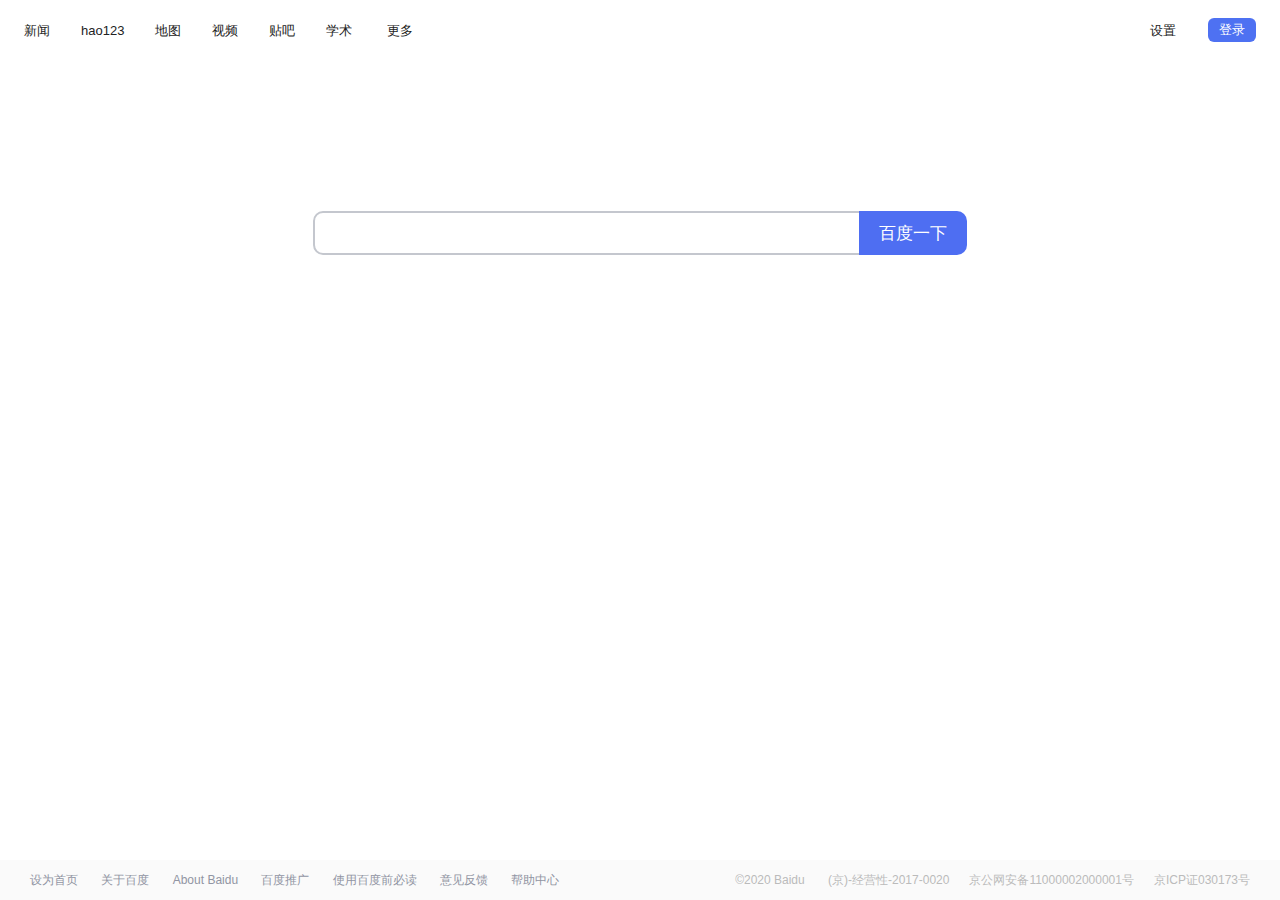
<file: index.html>
<!DOCTYPE html>
<!--STATUS OK-->
<html>

<head>
    <meta http-equiv="Content-Type" content="text/html;charset=utf-8">
    <meta http-equiv="X-UA-Compatible" content="IE=edge,chrome=1">
    <meta content="always" name="referrer">
    <meta name="theme-color" content="#2932e1">
    <link rel="shortcut icon" href="https://www.baidu.com/img/baidu_85beaf5496f291521eb75ba38eacbd87.svg" type="image/x-icon" />
    <title>百度一下，你就知道</title>
    <style index="newi" type="text/css">
    #form .bdsug {
        top: 39px
    }

    .bdsug {
        display: none;
        position: absolute;
        width: 535px;
        background: #fff;
        border: 1px solid #ccc !important;
        _overflow: hidden;
        box-shadow: 1px 1px 3px #ededed;
        -webkit-box-shadow: 1px 1px 3px #ededed;
        -moz-box-shadow: 1px 1px 3px #ededed;
        -o-box-shadow: 1px 1px 3px #ededed
    }

    .bdsug li {
        width: 519px;
        color: #000;
        font: 14px arial;
        line-height: 25px;
        padding: 0 8px;
        position: relative;
        cursor: default
    }

    .bdsug li.bdsug-s {
        background: #f0f0f0
    }

    .bdsug-store span,
    .bdsug-store b {
        color: #7A77C8
    }

    .bdsug-store-del {
        font-size: 12px;
        color: #666;
        text-decoration: underline;
        position: absolute;
        right: 8px;
        top: 0;
        cursor: pointer;
        display: none
    }

    .bdsug-s .bdsug-store-del {
        display: inline-block
    }

    .bdsug-ala {
        display: inline-block;
        border-bottom: 1px solid #e6e6e6
    }

    .bdsug-ala h3 {
        line-height: 14px;
        background: url(//www.baidu.com/img/sug_bd.png?v=09816787.png) no-repeat left center;
        margin: 6px 0 4px;
        font-size: 12px;
        font-weight: 400;
        color: #7B7B7B;
        padding-left: 20px
    }

    .bdsug-ala p {
        font-size: 14px;
        font-weight: 700;
        padding-left: 20px
    }

    #m .bdsug .bdsug-direct p {
        color: #00c;
        font-weight: 700;
        line-height: 34px;
        padding: 0 8px;
        margin-top: 0;
        cursor: pointer;
        white-space: nowrap;
        overflow: hidden
    }

    #m .bdsug .bdsug-direct p img {
        width: 16px;
        height: 16px;
        margin: 7px 6px 9px 0;
        vertical-align: middle
    }

    #m .bdsug .bdsug-direct p span {
        margin-left: 8px
    }

    #form .bdsug .bdsug-direct {
        width: auto;
        padding: 0;
        border-bottom: 1px solid #f1f1f1
    }

    #form .bdsug .bdsug-direct p i {
        font-size: 12px;
        line-height: 100%;
        font-style: normal;
        font-weight: 400;
        color: #fff;
        background-color: #2b99ff;
        display: inline;
        text-align: center;
        padding: 1px 5px;
        *padding: 2px 5px 0;
        margin-left: 8px;
        overflow: hidden
    }

    .bdsug .bdsug-pcDirect {
        color: #000;
        font-size: 14px;
        line-height: 30px;
        height: 30px;
        background-color: #f8f8f8
    }

    .bdsug .bdsug-pc-direct-tip {
        position: absolute;
        right: 15px;
        top: 8px;
        width: 55px;
        height: 15px;
        display: block;
        background: url(https://ss1.bdstatic.com/5eN1bjq8AAUYm2zgoY3K/r/www/cache/static/protocol/https/global/img/pc_direct_42d6311.png) no-repeat 0 0
    }

    .bdsug li.bdsug-pcDirect-s {
        background-color: #f0f0f0
    }

    .bdsug .bdsug-pcDirect-is {
        color: #000;
        font-size: 14px;
        line-height: 22px;
        background-color: #f5f5f5
    }

    .bdsug .bdsug-pc-direct-tip-is {
        position: absolute;
        right: 15px;
        top: 3px;
        width: 55px;
        height: 15px;
        display: block;
        background: url(https://ss1.bdstatic.com/5eN1bjq8AAUYm2zgoY3K/r/www/cache/static/protocol/https/global/img/pc_direct_42d6311.png) no-repeat 0 0
    }

    .bdsug li.bdsug-pcDirect-is-s {
        background-color: #f0f0f0
    }

    .bdsug .bdsug-pcDirect-s .bdsug-pc-direct-tip,
    .bdsug .bdsug-pcDirect-is-s .bdsug-pc-direct-tip-is {
        background-position: 0 -15px
    }

    .bdsug .bdsug-newicon {
        color: #929292;
        opacity: .7;
        font-size: 12px;
        display: inline-block;
        line-height: 22px;
        letter-spacing: 2px
    }

    .bdsug .bdsug-s .bdsug-newicon {
        opacity: 1
    }

    .bdsug .bdsug-newicon i {
        letter-spacing: 0;
        font-style: normal
    }

    .bdsug .bdsug-feedback-wrap {
        display: none
    }

    .toggle-underline {
        text-decoration: none
    }

    .toggle-underline:hover {
        text-decoration: underline
    }

    .bdpfmenu,
    .usermenu {
        border: 1px solid #d1d1d1;
        position: absolute;
        width: 105px;
        top: 36px;
        z-index: 302;
        box-shadow: 1px 1px 5px #d1d1d1;
        -webkit-box-shadow: 1px 1px 5px #d1d1d1;
        -moz-box-shadow: 1px 1px 5px #d1d1d1;
        -o-box-shadow: 1px 1px 5px #d1d1d1
    }

    .bdpfmenu {
        font-size: 12px;
        background-color: #fff
    }

    .bdpfmenu a,
    .usermenu a {
        display: block;
        text-align: left;
        margin: 0 !important;
        padding: 0 9px;
        line-height: 26px;
        text-decoration: none
    }

    .briiconsbg {
        background-repeat: no-repeat;
        background-size: 300px 18px;
        background-image: url(https://ss1.bdstatic.com/5eN1bjq8AAUYm2zgoY3K/r/www/cache/static/protocol/https/home/img/icons_0c37e9b.png);
        background-image: url(https://ss1.bdstatic.com/5eN1bjq8AAUYm2zgoY3K/r/www/cache/static/protocol/https/home/img/icons_809ae65.gif)\9
    }

    .bdpfmenu a:link,
    .bdpfmenu a:visited,
    #u .usermenu a:link,
    #u .usermenu a:visited {
        background: #fff;
        color: #333
    }

    .bdpfmenu a:hover,
    .bdpfmenu a:active,
    #u .usermenu a:hover,
    #u .usermenu a:active {
        background: #38f;
        text-decoration: none;
        color: #fff
    }

    .bdpfmenu {
        width: 70px
    }

    #wrapper .bdnuarrow {
        width: 0;
        height: 0;
        font-size: 0;
        line-height: 0;
        display: block;
        position: absolute;
        top: -10px;
        left: 50%;
        margin-left: -5px
    }

    #wrapper .bdnuarrow em,
    #wrapper .bdnuarrow i {
        width: 0;
        height: 0;
        font-size: 0;
        line-height: 0;
        display: block;
        position: absolute;
        border: 5px solid transparent;
        border-style: dashed dashed solid
    }

    #wrapper .bdnuarrow em {
        border-bottom-color: #d8d8d8;
        top: -1px
    }

    #wrapper .bdnuarrow i {
        border-bottom-color: #fff;
        top: 0
    }

    #gxszHead .prefpanelclose {
        cursor: pointer;
        width: 16px;
        height: 16px;
        float: right;
        margin-top: 7px;
        background-position: -248px 0
    }

    #gxszHead .prefpanelclose:hover {
        background-position: -264px 0
    }

    .s_ipt::-webkit-input-placeholder {
        padding-left: 3px;
        color: #aaa;
        font-size: 13px
    }

    .s_ipt::-moz-placeholder {
        padding-left: 3px;
        color: #aaa;
        font-size: 13px
    }

    .s_ipt:-ms-input-placeholder {
        padding-left: 3px;
        color: #aaa;
        font-size: 13px
    }

    .s_ipt::placeholder {
        padding-left: 3px;
        color: #aaa;
        font-size: 13px
    }

    .kw-placeholder {
        position: absolute;
        top: 0;
        left: 0;
        color: #aaa;
        font-size: 13px;
        height: 40px;
        line-height: 40px;
        padding-left: 10px;
        max-width: 360px;
        z-index: 99;
        pointer-events: none
    }

    .kw-placeholder.kw-placehlder-high {
        height: 40px;
        line-height: 40px
    }

    .kw-placeholder.placeholders-hidden {
        visibility: hidden
    }

    #head_wrapper #form .bdsug-new {
        width: 544px;
        top: 35px;
        border-radius: 0 0 10px 10px;
        border: 2px solid #4E6EF2 !important;
        border-top: 0 !important;
        box-shadow: none;
        font-family: Arial, "PingFang SC", "Microsoft YaHei", sans-serif;
        z-index: 1
    }

    #head_wrapper.sam_head_wrapper2 #form .bdsug-new {
        width: 545px;
        z-index: 1;
        border: 1px solid #4E6EF2 !important;
        border-top: 0 !important
    }

    #head_wrapper #form .bdsug-new ul {
        margin: 7px 14px 0;
        padding: 8px 0 7px;
        background: 0 0;
        border-top: 2px solid #f5f5f6
    }

    #head_wrapper #form .bdsug-new ul li {
        padding: 0;
        color: #626675;
        line-height: 28px;
        background: 0 0;
        font-family: Arial, "PingFang SC", "Microsoft YaHei", sans-serif
    }

    #head_wrapper #form .bdsug-new ul li span {
        color: #626675
    }

    #head_wrapper #form .bdsug-new ul li b {
        font-weight: 400;
        color: #222
    }

    #head_wrapper #form .bdsug-new .bdsug-store-del {
        font-size: 13px;
        text-decoration: none;
        color: #9195A3;
        right: 3px
    }

    #head_wrapper #form .bdsug-new .bdsug-store-del:hover {
        color: #315EFB;
        cursor: pointer
    }

    #head_wrapper #form .bdsug-new ul li:hover,
    #head_wrapper #form .bdsug-new ul li:hover span,
    #head_wrapper #form .bdsug-new ul li:hover b {
        cursor: pointer
    }

    #head .s-down #form .bdsug-new {
        top: 32px
    }

    .s-skin-hasbg #head_wrapper #form .bdsug-new {
        border-color: #E4E4E5 !important;
        border-top: 0 !important
    }

    .s-skin-hasbg #head_wrapper.s-down #form .bdsug-new {
        border-color: #4e6ef2 !important;
        border-top: 0 !important
    }

    #head_wrapper #form .bdsug-new .bdsug-s,
    #head_wrapper #form .bdsug-new .bdsug-s span,
    #head_wrapper #form .bdsug-new .bdsug-s b {
        color: #315EFB
    }

    #head_wrapper #form .bdsug-new>div span:hover,
    #head_wrapper #form .bdsug-new>div a:hover {
        color: #315EFB !important
    }

    #head_wrapper #form #kw.new-ipt-focus {
        border-color: #4e6ef2
    }
    </style>
    <style id="style_super_inline" type="text/css">
    blockquote,
    body,
    button,
    dd,
    dl,
    dt,
    fieldset,
    form,
    h1,
    h2,
    h3,
    h4,
    h5,
    h6,
    hr,
    input,
    legend,
    li,
    ol,
    p,
    pre,
    td,
    textarea,
    th,
    ul {
        margin: 0;
        padding: 0
    }

    html {
        color: #000;
        overflow-y: scroll;
        overflow: -moz-scrollbars
    }

    body,
    button,
    input,
    select,
    textarea {
        font: 12px arial
    }

    h1,
    h2,
    h3,
    h4,
    h5,
    h6 {
        font-size: 100%
    }

    em {
        font-style: normal
    }

    small {
        font-size: 12px
    }

    ol,
    ul {
        list-style: none
    }

    a {
        text-decoration: none
    }

    a:hover {
        text-decoration: underline
    }

    legend {
        color: #000
    }

    fieldset,
    img {
        border: 0
    }

    button,
    input,
    select,
    textarea {
        font-size: 100%
    }

    table {
        border-collapse: collapse;
        border-spacing: 0
    }

    img {
        -ms-interpolation-mode: bicubic
    }

    textarea {
        resize: vertical
    }

    .left {
        float: left
    }

    .right {
        float: right
    }

    .overflow {
        overflow: hidden
    }

    .hide {
        display: none
    }

    .block {
        display: block
    }

    .inline {
        display: inline
    }

    .error {
        color: red;
        font-size: 12px
    }

    button,
    label {
        cursor: pointer
    }

    .clearfix:after {
        content: '\20';
        display: block;
        height: 0;
        clear: both
    }

    .clearfix {
        zoom: 1
    }

    .clear {
        clear: both;
        height: 0;
        line-height: 0;
        font-size: 0;
        visibility: hidden;
        overflow: hidden
    }

    .wordwrap {
        word-break: break-all;
        word-wrap: break-word
    }

    .s-yahei {
        font-family: arial, 'Microsoft Yahei', '微软雅黑'
    }

    pre.wordwrap {
        white-space: pre-wrap
    }

    body {
        text-align: center;
        background: #fff
    }

    body,
    form {
        position: relative;
        z-index: 0
    }

    td {
        text-align: left
    }

    img {
        border: 0
    }

    #s_wrap {
        position: relative;
        z-index: 0;
        min-width: 1000px
    }

    #wrapper {
        height: 100%
    }

    #head .s-ps-islite {
        _padding-bottom: 370px
    }

    #head_wrapper.s-ps-islite {
        padding-bottom: 370px
    }

    #head_wrapper.s-ps-islite #s_lm_wrap {
        bottom: 298px;
        background: 0 0 !important;
        filter: none !important
    }

    #head_wrapper.s-ps-islite .s_form {
        position: relative;
        z-index: 1
    }

    #head_wrapper.s-ps-islite .fm {
        position: absolute;
        bottom: 0
    }

    #head_wrapper.s-ps-islite .s-p-top {
        position: absolute;
        bottom: 40px;
        width: 100%;
        height: 181px
    }

    #head_wrapper.s-ps-islite #s_lg_img,
    #head_wrapper.s-ps-islite #s_lg_img_new {
        position: static;
        margin: 33px auto 0 auto
    }

    .s_lm_hide {
        display: none !important
    }

    #head_wrapper.s-down #s_lm_wrap {
        display: none
    }

    .s-lite-version #m {
        padding-top: 125px
    }

    #s_lg_img,
    #s_lg_img_new {
        position: absolute;
        bottom: 10px;
        left: 50%;
        margin-left: -135px
    }

    #form {
        z-index: 1
    }

    #s_lm_wrap {
        position: absolute;
        margin-left: -447px;
        bottom: 0;
        left: 50%;
        z-index: 0;
        height: 30px;
        width: 895px;
        line-height: 30px;
        text-align: center
    }

    .s-skin-hasbg #s_lm_wrap {
        background: 0 0;
        background-image: -webkit-gradient(linear, left top, left bottom, from(rgba(0, 0, 0, .3)), to(rgba(0, 0, 0, .3)));
        background-image: -moz-linear-gradient(rgba(0, 0, 0, .3) 0, rgba(0, 0, 0, .3) 100%);
        background-image: -ms-linear-gradient(rgba(0, 0, 0, .3) 0, rgba(0, 0, 0, .3) 100%);
        background-image: -o-linear-gradient(rgba(0, 0, 0, .3) 0, rgba(0, 0, 0, .3) 100%);
        background-image: linear-gradient(rgba(0, 0, 0, .3) 0, rgba(0, 0, 0, .3) 100%);
        filter: progid:DXImageTransform.Microsoft.gradient(startColorstr=#66000000, endColorstr=#66000000)
    }

    #s_lm_wrap.s-down {
        display: none
    }

    #lm {
        color: #666;
        height: 15px;
        line-height: 16px;
        padding: 7px 0
    }

    #lm a {
        text-decoration: underline;
        color: #666
    }

    #nv {
        margin: 0 0 5px;
        _margin-bottom: 4px;
        padding: 2px 0 0;
        text-align: left;
        text-indent: 50px
    }

    #nv a,
    #nv b {
        margin-left: 19px
    }

    #lk,
    #nv a,
    #nv b,
    .btn {
        font-size: 14px
    }

    .s-down .s_form {
        padding-left: 0;
        margin-top: 0;
        min-height: 0
    }

    .s_form .tools {
        position: absolute;
        right: -55px
    }

    .s_form_wrapper {
        height: 100%
    }

    #head_wrapper.s-down #mCon span {
        color: #000
    }

    #lk {
        margin: 33px 0
    }

    #lk span {
        font: 14px "\5b8b\4f53"
    }

    #lh {
        margin: 16px 0 5px;
        word-spacing: 3px
    }

    #mCon {
        height: 15px;
        line-height: 15px;
        width: 28px;
        padding: 10px 8px 0 0;
        cursor: pointer;
        background: url(https://dss0.bdstatic.com/5aV1bjqh_Q23odCf/static/superman/img/spis7-d578e7ff4b.png) no-repeat -684px -605px
    }

    #mCon span {
        color: #333;
        cursor: default;
        display: block
    }

    #mCon .hw {
        text-decoration: underline;
        cursor: pointer
    }

    #mMenu {
        width: 56px;
        border: 1px solid #9b9b9b;
        list-style: none;
        position: absolute;
        right: -9px;
        top: 30px;
        display: none;
        background: #fff;
        box-shadow: 1px 1px 2px #ccc;
        -moz-box-shadow: 1px 1px 2px #ccc;
        -webkit-box-shadow: 1px 1px 2px #ccc;
        filter: progid:DXImageTransform.Microsoft.Shadow(Strength=2, Direction=135, Color="#cccccc")\9
    }

    #mMenu a,
    #mMenu a:visited {
        color: #00c;
        width: 100%;
        height: 100%;
        display: block;
        line-height: 22px;
        text-indent: 6px;
        text-decoration: none;
        filter: none\9
    }

    #mMenu a:hover {
        background: #ebebeb
    }

    #mMenu .ln {
        height: 1px;
        background: #ebebeb;
        overflow: hidden;
        font-size: 1px;
        line-height: 1px;
        margin-top: -1px
    }

    #cp,
    #cp a {
        color: #77c
    }

    #tb_mr {
        color: #00c;
        cursor: pointer;
        position: relative;
        z-index: 200
    }

    #tb_mr b {
        font-weight: 400
    }

    #nv a,
    #tb_mr b {
        text-decoration: underline
    }

    #nv a {
        color: #00c
    }

    #hwr_div,
    #loading {
        z-index: 3000
    }

    .bd_bear_home {
        display: none
    }

    #mHolder {
        display: none
    }

    #mHolder .c-icon {
        right: 0;
        top: 0;
        position: absolute;
        float: right;
        width: 15px;
        height: 15px
    }

    .main {
        display: none
    }

    #s_feed {
        display: none
    }

    .s-ps-sug {
        border: 1px solid #ccc !important;
        box-shadow: 1px 1px 3px #ededed;
        -webkit-box-shadow: 1px 1px 3px #ededed;
        -moz-box-shadow: 1px 1px 3px #ededed;
        -o-box-shadow: 1px 1px 3px #ededed;
        position: absolute;
        top: 32px;
        left: 0
    }

    .s-ps-sug table {
        width: 100%;
        background: #fff;
        cursor: default
    }

    .s-ps-sug td {
        color: #000;
        font: 14px arial;
        height: 25px;
        line-height: 25px;
        padding: 0 8px
    }

    .s-ps-sug td b {
        color: #000
    }

    .s-ps-sug .mo {
        background: #ebebeb;
        cursor: pointer
    }

    .s-ps-sug .ml {
        background: #fff
    }

    .s-ps-sug td.sug_storage {
        color: #7a77c8
    }

    .s-ps-sug td.sug_storage b {
        color: #7a77c8
    }

    .s-ps-sug .sug_del {
        font-size: 12px;
        color: #666;
        text-decoration: underline;
        float: right;
        cursor: pointer;
        display: none
    }

    .s-ps-sug .sug_del {
        font-size: 12px;
        color: #666;
        text-decoration: underline;
        float: right;
        cursor: pointer;
        display: none
    }

    .s-ps-sug .mo .sug_del {
        display: block
    }

    .s-ps-sug .sug_ala {
        border-bottom: 1px solid #e6e6e6
    }

    .s-ps-sug td h3 {
        line-height: 14px;
        margin: 6px 0 4px 0;
        font-size: 12px;
        font-weight: 400;
        color: #7b7b7b;
        padding-left: 20px;
        background: url(img/sug_bd.png) no-repeat left center
    }

    .s-ps-sug td p {
        font-size: 14px;
        font-weight: 700;
        padding-left: 20px
    }

    .s-ps-sug td p span {
        font-size: 12px;
        font-weight: 400;
        color: #7b7b7b
    }

    #s_user_center {
        font-weight: 400;
        background-position: right -223px\9
    }

    #s_user_center_menu {
        right: 131px
    }

    .s-ps-islite #nv {
        padding-top: 22px;
        line-height: 16px;
        height: 16px;
        margin-bottom: 13px
    }

    #form .bdsug .bdsug-direct {
        width: auto;
        padding: 0;
        border-bottom: 1px solid #f1f1f1
    }

    #head_wrapper .bdsug .bdsug-direct p {
        color: #00c;
        font-weight: 700;
        line-height: 34px;
        padding: 0 8px;
        margin-top: 0;
        cursor: pointer;
        white-space: nowrap;
        overflow: hidden
    }

    #head_wrapper .bdsug .bdsug-direct p img {
        width: 16px;
        height: 16px;
        margin: 7px 6px 9px 0;
        vertical-align: middle
    }

    #head_wrapper .bdsug .bdsug-direct p span {
        margin-left: 8px
    }

    #head_wrapper .bdsug .bdsug-direct p i {
        font-size: 12px;
        line-height: 100%;
        font-style: normal;
        font-weight: 400;
        color: #fff;
        background-color: #2b99ff;
        display: inline;
        text-align: center;
        padding: 1px 5px;
        *padding: 2px 5px 0 5px;
        margin-left: 8px;
        overflow: hidden
    }

    #result_logo,
    #s_tab,
    #u,
    #wrapper_wrapper {
        display: none
    }

    #prefpanel {
        background: #fafafa;
        display: none;
        opacity: 0;
        position: fixed;
        _position: absolute;
        top: -359px;
        z-index: 500;
        width: 100%;
        min-width: 960px;
        border-bottom: 1px solid #ebebeb;
        *left: 0 !important;
        text-align: left
    }

    #prefpanel form {
        _width: 850px
    }

    @font-face {
        font-family: cIconfont;
        src: url(https://dss0.bdstatic.com/5aV1bjqh_Q23odCf/static/superman/font/iconfont-d88587e278.eot);
        src: url(https://dss0.bdstatic.com/5aV1bjqh_Q23odCf/static/superman/font/iconfont-d88587e278.eot?#iefix) format('embedded-opentype'), url(https://dss0.bdstatic.com/5aV1bjqh_Q23odCf/static/superman/font/iconfont-da9552be2c.woff2) format('woff2'), url(https://dss0.bdstatic.com/5aV1bjqh_Q23odCf/static/superman/font/iconfont-1926183600.woff) format('woff'), url(https://dss0.bdstatic.com/5aV1bjqh_Q23odCf/static/superman/font/iconfont-03be591341.ttf) format('truetype'), url(https://dss0.bdstatic.com/5aV1bjqh_Q23odCf/static/superman/font/iconfont-6cb450e2b8.svg#iconfont) format('svg')
    }

    .s-isindex-wrap .c-gap-top-small {
        margin-top: 3px
    }

    .s-isindex-wrap .c-gap-top {
        margin-top: 7px
    }

    .s-isindex-wrap .c-gap-top-large {
        margin-top: 11px
    }

    .s-isindex-wrap .c-gap-bottom-small {
        margin-bottom: 3px
    }

    .s-isindex-wrap .c-gap-bottom {
        margin-bottom: 7px
    }

    .s-isindex-wrap .c-gap-bottom-large {
        margin-bottom: 11px
    }

    .s-isindex-wrap .c-gap-left {
        margin-left: 12px
    }

    .s-isindex-wrap .c-gap-left-small {
        margin-left: 8px
    }

    .s-isindex-wrap .c-gap-left-large {
        margin-left: 16px
    }

    .s-isindex-wrap .c-gap-left-middle {
        margin-left: 10px
    }

    .s-isindex-wrap .c-gap-right {
        margin-right: 12px
    }

    .s-isindex-wrap .c-gap-right-small {
        margin-right: 8px
    }

    .s-isindex-wrap .c-gap-right-large {
        margin-right: 16px
    }

    .s-isindex-wrap .c-gap-right-middle {
        margin-right: 10px
    }

    .s-isindex-wrap .c-gap-icon-right-small {
        margin-right: 5px
    }

    .s-isindex-wrap .c-gap-icon-right {
        margin-right: 10px
    }

    .s-isindex-wrap .c-gap-icon-left-small {
        margin-left: 5px
    }

    .s-isindex-wrap .c-gap-icon-left {
        margin-left: 10px
    }

    .s-isindex-wrap .c-border .c-gap-left {
        margin-left: 4px
    }

    .s-isindex-wrap .c-border .c-gap-left-small {
        margin-left: 2px
    }

    .s-isindex-wrap .c-border .c-gap-right {
        margin-right: 4px
    }

    .s-isindex-wrap .c-border .c-gap-right-small {
        margin-right: 2px
    }

    .s-isindex-wrap .c-row {
        *zoom: 1
    }

    .s-isindex-wrap .c-row:after {
        display: block;
        height: 0;
        content: "";
        clear: both;
        visibility: hidden
    }

    .s-isindex-wrap .c-span1 {
        width: 32px
    }

    .s-isindex-wrap .c-span2 {
        width: 80px
    }

    .s-isindex-wrap .c-span3 {
        width: 128px
    }

    .s-isindex-wrap .c-span4 {
        width: 176px
    }

    .s-isindex-wrap .c-span5 {
        width: 224px
    }

    .s-isindex-wrap .c-span6 {
        width: 272px
    }

    .s-isindex-wrap .c-span7 {
        width: 320px
    }

    .s-isindex-wrap .c-span8 {
        width: 368px
    }

    .s-isindex-wrap .c-span9 {
        width: 416px
    }

    .s-isindex-wrap .c-span10 {
        width: 464px
    }

    .s-isindex-wrap .c-span11 {
        width: 512px
    }

    .s-isindex-wrap .c-span12 {
        width: 560px
    }

    .s-isindex-wrap .c-span13 {
        width: 608px
    }

    .s-isindex-wrap .c-span14 {
        width: 656px
    }

    .s-isindex-wrap .c-span15 {
        width: 704px
    }

    .s-isindex-wrap .c-span16 {
        width: 752px
    }

    .s-isindex-wrap .c-span17 {
        width: 800px
    }

    .s-isindex-wrap .c-span18 {
        width: 848px
    }

    .s-isindex-wrap .c-span19 {
        width: 896px
    }

    .s-isindex-wrap .c-span20 {
        width: 944px
    }

    .s-isindex-wrap .c-span21 {
        width: 992px
    }

    .s-isindex-wrap .c-span22 {
        width: 1040px
    }

    .s-isindex-wrap .c-span23 {
        width: 1088px
    }

    .s-isindex-wrap .c-span24 {
        width: 1136px
    }

    .s-isindex-wrap .c-span10,
    .s-isindex-wrap .c-span11,
    .s-isindex-wrap .c-span12,
    .s-isindex-wrap .c-span13,
    .s-isindex-wrap .c-span14,
    .s-isindex-wrap .c-span15,
    .s-isindex-wrap .c-span16,
    .s-isindex-wrap .c-span17,
    .s-isindex-wrap .c-span18,
    .s-isindex-wrap .c-span19,
    .s-isindex-wrap .c-span2,
    .s-isindex-wrap .c-span20,
    .s-isindex-wrap .c-span21,
    .s-isindex-wrap .c-span22,
    .s-isindex-wrap .c-span23,
    .s-isindex-wrap .c-span24,
    .s-isindex-wrap .c-span3,
    .s-isindex-wrap .c-span4,
    .s-isindex-wrap .c-span5,
    .s-isindex-wrap .c-span6,
    .s-isindex-wrap .c-span7,
    .s-isindex-wrap .c-span8,
    .s-isindex-wrap .c-span9 {
        float: left;
        _display: inline;
        margin-right: 16px;
        list-style: none
    }

    .s-isindex-wrap .c-span-last {
        margin-right: 0
    }

    .s-isindex-wrap .c-span-last-s {
        margin-right: 0
    }

    .s-isindex-wrap .container_l .cr-content {
        width: 752px
    }

    .s-isindex-wrap .container_l .cr-content .c-span-last-s {
        margin-right: 16px
    }

    .s-isindex-wrap .container_l .cr-content-narrow {
        width: 560px
    }

    .s-isindex-wrap .container_l .cr-content-narrow .c-span-last-s {
        margin-right: 0
    }

    .s-isindex-wrap .c-border .c-span1,
    .s-isindex-wrap .c-feed-box .c-span1 {
        width: 43px
    }

    .s-isindex-wrap .c-border .c-span2,
    .s-isindex-wrap .c-feed-box .c-span2 {
        width: 90px
    }

    .s-isindex-wrap .c-border .c-span3,
    .s-isindex-wrap .c-feed-box .c-span3 {
        width: 137px
    }

    .s-isindex-wrap .c-border .c-span4,
    .s-isindex-wrap .c-feed-box .c-span4 {
        width: 184px
    }

    .s-isindex-wrap .c-border .c-span5,
    .s-isindex-wrap .c-feed-box .c-span5 {
        width: 231px
    }

    .s-isindex-wrap .c-border .c-span6,
    .s-isindex-wrap .c-feed-box .c-span6 {
        width: 278px
    }

    .s-isindex-wrap .c-border .c-span7,
    .s-isindex-wrap .c-feed-box .c-span7 {
        width: 325px
    }

    .s-isindex-wrap .c-border .c-span8,
    .s-isindex-wrap .c-feed-box .c-span8 {
        width: 372px
    }

    .s-isindex-wrap .c-border .c-span9,
    .s-isindex-wrap .c-feed-box .c-span9 {
        width: 419px
    }

    .s-isindex-wrap .c-border .c-span10,
    .s-isindex-wrap .c-feed-box .c-span10 {
        width: 466px
    }

    .s-isindex-wrap .c-border .c-span11,
    .s-isindex-wrap .c-feed-box .c-span11 {
        width: 513px
    }

    .s-isindex-wrap .c-border .c-span12,
    .s-isindex-wrap .c-feed-box .c-span12 {
        width: 560px
    }

    .s-isindex-wrap .c-border .c-span13,
    .s-isindex-wrap .c-feed-box .c-span13 {
        width: 607px
    }

    .s-isindex-wrap .c-border .c-span14,
    .s-isindex-wrap .c-feed-box .c-span14 {
        width: 654px
    }

    .s-isindex-wrap .c-border .c-span15,
    .s-isindex-wrap .c-feed-box .c-span15 {
        width: 701px
    }

    .s-isindex-wrap .c-border .c-span16,
    .s-isindex-wrap .c-feed-box .c-span16 {
        width: 748px
    }

    .s-isindex-wrap .c-border .c-span17,
    .s-isindex-wrap .c-feed-box .c-span17 {
        width: 795px
    }

    .s-isindex-wrap .c-border .c-span18,
    .s-isindex-wrap .c-feed-box .c-span18 {
        width: 842px
    }

    .s-isindex-wrap .c-border .c-span19,
    .s-isindex-wrap .c-feed-box .c-span19 {
        width: 889px
    }

    .s-isindex-wrap .c-border .c-span20,
    .s-isindex-wrap .c-feed-box .c-span20 {
        width: 936px
    }

    .s-isindex-wrap .c-border .c-span21,
    .s-isindex-wrap .c-feed-box .c-span21 {
        width: 983px
    }

    .s-isindex-wrap .c-border .c-span22,
    .s-isindex-wrap .c-feed-box .c-span22 {
        width: 1030px
    }

    .s-isindex-wrap .c-border .c-span23,
    .s-isindex-wrap .c-feed-box .c-span23 {
        width: 1077px
    }

    .s-isindex-wrap .c-border .c-span24,
    .s-isindex-wrap .c-feed-box .c-span24 {
        width: 1124px
    }

    .s-isindex-wrap .c-border .c-span10,
    .s-isindex-wrap .c-border .c-span11,
    .s-isindex-wrap .c-border .c-span12,
    .s-isindex-wrap .c-border .c-span13,
    .s-isindex-wrap .c-border .c-span14,
    .s-isindex-wrap .c-border .c-span15,
    .s-isindex-wrap .c-border .c-span16,
    .s-isindex-wrap .c-border .c-span17,
    .s-isindex-wrap .c-border .c-span18,
    .s-isindex-wrap .c-border .c-span19,
    .s-isindex-wrap .c-border .c-span2,
    .s-isindex-wrap .c-border .c-span20,
    .s-isindex-wrap .c-border .c-span21,
    .s-isindex-wrap .c-border .c-span22,
    .s-isindex-wrap .c-border .c-span23,
    .s-isindex-wrap .c-border .c-span24,
    .s-isindex-wrap .c-border .c-span3,
    .s-isindex-wrap .c-border .c-span4,
    .s-isindex-wrap .c-border .c-span5,
    .s-isindex-wrap .c-border .c-span6,
    .s-isindex-wrap .c-border .c-span7,
    .s-isindex-wrap .c-border .c-span8,
    .s-isindex-wrap .c-border .c-span9,
    .s-isindex-wrap .c-feed-box .c-span10,
    .s-isindex-wrap .c-feed-box .c-span11,
    .s-isindex-wrap .c-feed-box .c-span12,
    .s-isindex-wrap .c-feed-box .c-span13,
    .s-isindex-wrap .c-feed-box .c-span14,
    .s-isindex-wrap .c-feed-box .c-span15,
    .s-isindex-wrap .c-feed-box .c-span16,
    .s-isindex-wrap .c-feed-box .c-span17,
    .s-isindex-wrap .c-feed-box .c-span18,
    .s-isindex-wrap .c-feed-box .c-span19,
    .s-isindex-wrap .c-feed-box .c-span2,
    .s-isindex-wrap .c-feed-box .c-span20,
    .s-isindex-wrap .c-feed-box .c-span21,
    .s-isindex-wrap .c-feed-box .c-span22,
    .s-isindex-wrap .c-feed-box .c-span23,
    .s-isindex-wrap .c-feed-box .c-span24,
    .s-isindex-wrap .c-feed-box .c-span3,
    .s-isindex-wrap .c-feed-box .c-span4,
    .s-isindex-wrap .c-feed-box .c-span5,
    .s-isindex-wrap .c-feed-box .c-span6,
    .s-isindex-wrap .c-feed-box .c-span7,
    .s-isindex-wrap .c-feed-box .c-span8,
    .s-isindex-wrap .c-feed-box .c-span9 {
        margin-right: 4px
    }

    .s-isindex-wrap .c-border .c-span-last,
    .s-isindex-wrap .c-feed-box .c-span-last {
        margin-right: 0
    }

    .s-isindex-wrap .c-index {
        display: inline-block;
        width: 14px;
        padding: 1px 0;
        line-height: 100%;
        text-align: center;
        color: #fff;
        background-color: #8eb9f5;
        font-size: 12px
    }

    .s-isindex-wrap .c-index-hot,
    .s-isindex-wrap .c-index-hot1 {
        background-color: #f54545
    }

    .s-isindex-wrap .c-index-hot2 {
        background-color: #ff8547
    }

    .s-isindex-wrap .c-index-hot3 {
        background-color: #ffac38
    }

    .s-isindex-wrap .c-font-sigma {
        font: 36px/60px 'PingFang SC', Arial, 'Microsoft YaHei', sans-serif
    }

    .s-isindex-wrap .c-font-large {
        font: 20px/30px 'PingFang SC', Arial, 'Microsoft YaHei', sans-serif
    }

    .s-isindex-wrap .c-font-big {
        font: 20px/30px 'PingFang SC', Arial, 'Microsoft YaHei', sans-serif
    }

    .s-isindex-wrap .c-font-special {
        font: 16px/26px 'PingFang SC', Arial, 'Microsoft YaHei', sans-serif
    }

    .s-isindex-wrap .c-font-medium {
        font: 14px/24px 'PingFang SC', Arial, 'Microsoft YaHei', sans-serif
    }

    .s-isindex-wrap .c-font-normal {
        font: 13px/23px 'PingFang SC', Arial, 'Microsoft YaHei', sans-serif
    }

    .s-isindex-wrap .c-font-small {
        font: 12px/20px 'PingFang SC', Arial, 'Microsoft YaHei', sans-serif
    }

    .s-isindex-wrap .c-font-family {
        font-family: 'PingFang SC', Arial, 'Microsoft YaHei', sans-serif
    }

    .s-isindex-wrap .c-color-t {
        color: #222
    }

    .s-isindex-wrap .c-color-text {
        color: #333
    }

    .s-isindex-wrap .c-color-gray {
        color: #626675
    }

    .s-isindex-wrap .c-color-gray2 {
        color: #9195a3
    }

    .s-isindex-wrap .c-color-visited {
        color: #626675
    }

    .s-isindex-wrap .c-color-link {
        color: #222
    }

    .s-isindex-wrap .c-color-orange {
        color: #fa4901
    }

    .s-isindex-wrap .c-color-green {
        color: #0ebe90
    }

    .s-isindex-wrap .c-color-ad {
        color: #77a9f9
    }

    .s-isindex-wrap .c-color-red {
        color: #f63051
    }

    .s-isindex-wrap .c-color-red:visited {
        color: #f63051
    }

    .s-isindex-wrap .c-color-warn {
        color: #ff7900
    }

    .s-isindex-wrap .c-color-warn:visited {
        color: #ff7900
    }

    .s-isindex-wrap .c-btn,
    .s-isindex-wrap .c-btn:visited {
        color: #626675 !important
    }

    .s-isindex-wrap .c-btn {
        display: inline-block;
        overflow: hidden;
        font-family: inherit;
        font-weight: 400;
        text-align: center;
        vertical-align: middle;
        outline: 0;
        height: 30px;
        width: 80px;
        line-height: 30px;
        font-size: 14px;
        border-radius: 6px;
        padding: 0;
        background-color: #f5f5f6;
        *zoom: 1;
        cursor: pointer
    }

    .s-isindex-wrap a.c-btn {
        text-decoration: none
    }

    .s-isindex-wrap button.c-btn {
        *overflow: visible;
        border: 0
    }

    .s-isindex-wrap button.c-btn::-moz-focus-inner {
        padding: 0;
        border: 0
    }

    .s-isindex-wrap .c-btn-disable {
        color: #9195a3 !important
    }

    .s-isindex-wrap .c-btn-disable:visited {
        color: #9195a3 !important
    }

    .s-isindex-wrap .c-btn-disable:hover {
        cursor: default;
        color: #9195a3 !important;
        background-color: #f5f5f6
    }

    .s-isindex-wrap .c-btn-mini {
        height: 24px;
        width: 48px;
        line-height: 24px
    }

    .s-isindex-wrap .c-btn-mini .c-icon {
        margin-top: 2px
    }

    .s-isindex-wrap .c-btn-large {
        height: 30px;
        line-height: 30px;
        font-size: 14px
    }

    .s-isindex-wrap button.c-btn-large {
        height: 30px;
        _line-height: 24px
    }

    .s-isindex-wrap .c-btn-large .c-icon {
        margin-top: 7px;
        _margin-top: 6px
    }

    .s-isindex-wrap .c-btn-primary,
    .s-isindex-wrap .c-btn-primary:visited {
        color: #fff !important
    }

    .s-isindex-wrap .c-btn-primary {
        background-color: #4e71f2
    }

    .s-isindex-wrap .c-btn-add {
        width: 32px;
        height: 32px;
        line-height: 32px;
        text-align: center;
        color: #9195a3 !important
    }

    .s-isindex-wrap .c-btn-add:hover {
        background-color: #4e71f2;
        color: #fff !important
    }

    .s-isindex-wrap .c-btn-add .c-icon {
        float: none
    }

    .s-isindex-wrap .c-btn-add-disable:hover {
        cursor: default;
        color: #9195a3 !important;
        background-color: #f5f5f6
    }

    .s-isindex-wrap .c-select {
        position: relative;
        display: inline-block;
        width: 96px;
        box-sizing: border-box;
        -webkit-box-sizing: border-box;
        -moz-box-sizing: border-box;
        vertical-align: middle;
        color: #222;
        font: 13px/23px 'PingFang SC', Arial, 'Microsoft YaHei', sans-serif
    }

    .s-isindex-wrap .c-select-selection {
        display: block;
        height: 30px;
        line-height: 29px;
        box-sizing: border-box;
        -webkit-box-sizing: border-box;
        -moz-box-sizing: border-box;
        padding: 0 26px 0 10px;
        background-color: #fff;
        border-radius: 6px;
        border: 1px solid #d7d9e0;
        outline: 0;
        user-select: none;
        cursor: pointer;
        position: relative;
        overflow: hidden;
        text-overflow: ellipsis;
        white-space: nowrap
    }

    .s-isindex-wrap .c-select-arrow,
    .s-isindex-wrap .c-select-arrow-up {
        position: absolute;
        top: -1px;
        right: 10px;
        color: #9195a3;
        font-size: 16px
    }

    .s-isindex-wrap .c-select-dropdown {
        display: none;
        position: absolute;
        padding-top: 4px;
        top: 25px;
        z-index: 999;
        left: 0;
        width: 94px;
        box-sizing: content-box;
        -webkit-box-sizing: content-box;
        -moz-box-sizing: content-box;
        background: #fff;
        border-radius: 0 0 6px 6px;
        border: 1px solid #d7d9e0;
        border-top: 0;
        zoom: 1
    }

    .s-isindex-wrap .c-select-split {
        border-top: 1px solid #f5f5f5;
        margin: 0 5px
    }

    .s-isindex-wrap .c-select-dropdown-list {
        padding: 0;
        margin: 5px 0 0;
        list-style: none
    }

    .s-isindex-wrap .c-select-dropdown-list.c-select-scroll {
        max-height: 207px;
        overflow-y: auto;
        overflow-x: hidden;
        margin-right: 5px;
        margin-bottom: 9px
    }

    .s-isindex-wrap .c-select-dropdown-list.c-select-scroll::-webkit-scrollbar {
        width: 2px
    }

    .s-isindex-wrap .c-select-dropdown-list.c-select-scroll::-webkit-scrollbar-track {
        width: 2px;
        background: #f5f5f6;
        border-radius: 1px
    }

    .s-isindex-wrap .c-select-dropdown-list.c-select-scroll::-webkit-scrollbar-thumb {
        width: 2px;
        height: 58px;
        background-color: #4e71f2;
        border-radius: 1px
    }

    .s-isindex-wrap .c-select-dropdown-list.c-select-scroll .c-select-item:last-child {
        margin: 0
    }

    .s-isindex-wrap .c-select-item {
        margin: 0 0 4px;
        padding: 0 10px;
        clear: both;
        white-space: nowrap;
        list-style: none;
        cursor: pointer;
        box-sizing: border-box;
        -webkit-box-sizing: border-box;
        -moz-box-sizing: border-box
    }

    .s-isindex-wrap .c-select-item:hover {
        color: #315efb
    }

    .s-isindex-wrap .c-select-item-selected {
        color: #315efb
    }

    .s-isindex-wrap .c-select-arrow-up {
        display: none
    }

    .s-isindex-wrap .c-select-visible .c-select-selection {
        border-radius: 6px 6px 0 0
    }

    .s-isindex-wrap .c-select-visible .c-select-dropdown {
        display: block
    }

    .s-isindex-wrap .c-select-visible .c-select-arrow {
        display: none
    }

    .s-isindex-wrap .c-select-visible .c-select-arrow-up {
        display: inline-block
    }

    .s-isindex-wrap .c-img {
        position: relative;
        display: block;
        min-height: 1px;
        border: 0;
        line-height: 0;
        background: #f5f5f6
    }

    .s-isindex-wrap .c-img img {
        width: 100%
    }

    .s-isindex-wrap .c-img1 {
        width: 32px
    }

    .s-isindex-wrap .c-img2 {
        width: 80px
    }

    .s-isindex-wrap .c-img3 {
        width: 128px
    }

    .s-isindex-wrap .c-img4 {
        width: 176px
    }

    .s-isindex-wrap .c-img6 {
        width: 272px
    }

    .s-isindex-wrap .c-img7 {
        width: 320px
    }

    .s-isindex-wrap .c-img12 {
        width: 560px
    }

    .s-isindex-wrap .c-img15 {
        width: 704px
    }

    .s-isindex-wrap .c-img18 {
        width: 848px
    }

    .s-isindex-wrap .c-border .c-img1,
    .s-isindex-wrap .c-feed-box .c-img1 {
        width: 43px
    }

    .s-isindex-wrap .c-border .c-img2,
    .s-isindex-wrap .c-feed-box .c-img2 {
        width: 90px
    }

    .s-isindex-wrap .c-border .c-img3,
    .s-isindex-wrap .c-feed-box .c-img3 {
        width: 137px
    }

    .s-isindex-wrap .c-border .c-img4,
    .s-isindex-wrap .c-feed-box .c-img4 {
        width: 184px
    }

    .s-isindex-wrap .c-border .c-img7,
    .s-isindex-wrap .c-feed-box .c-img7 {
        width: 325px
    }

    .s-isindex-wrap .c-border .c-img12,
    .s-isindex-wrap .c-feed-box .c-img12 {
        width: 560px
    }

    .s-isindex-wrap .c-border .c-img15,
    .s-isindex-wrap .c-feed-box .c-img15 {
        width: 701px
    }

    .s-isindex-wrap .c-border .c-img18,
    .s-isindex-wrap .c-feed-box .c-img18 {
        width: 842px
    }

    .s-isindex-wrap .c-img-l,
    .s-isindex-wrap .c-img-s,
    .s-isindex-wrap .c-img-v,
    .s-isindex-wrap .c-img-w,
    .s-isindex-wrap .c-img-x,
    .s-isindex-wrap .c-img-y,
    .s-isindex-wrap .c-img-z {
        height: 0;
        overflow: hidden
    }

    .s-isindex-wrap .c-img-s {
        padding-bottom: 100%
    }

    .s-isindex-wrap .c-img-l {
        padding-bottom: 133.33333333%
    }

    .s-isindex-wrap .c-img-w {
        padding-bottom: 56.25%
    }

    .s-isindex-wrap .c-img-x {
        padding-bottom: 75%
    }

    .s-isindex-wrap .c-img-y {
        padding-bottom: 66.66666667%
    }

    .s-isindex-wrap .c-img-v {
        padding-bottom: 116.66666667%
    }

    .s-isindex-wrap .c-img-z {
        padding-bottom: 62.5%
    }

    .s-isindex-wrap .c-img-radius {
        border-radius: 6px
    }

    .s-isindex-wrap .c-img-radius>img {
        border-radius: 6px
    }

    .s-isindex-wrap .c-img-radius-s,
    .s-isindex-wrap .c-img-radius-s>img {
        border-radius: 2px
    }

    .s-isindex-wrap .c-img-radius-large,
    .s-isindex-wrap .c-img-radius-large>img {
        border-radius: 12px
    }

    .s-isindex-wrap .c-img-radius-left,
    .s-isindex-wrap .c-img-radius-left>img {
        border-top-left-radius: 6px;
        border-bottom-left-radius: 6px
    }

    .s-isindex-wrap .c-img-radius-right,
    .s-isindex-wrap .c-img-radius-right>img {
        border-top-right-radius: 6px;
        border-bottom-right-radius: 6px
    }

    .s-isindex-wrap .c-img-radius-left-s,
    .s-isindex-wrap .c-img-radius-left-s>img {
        border-top-left-radius: 2px;
        border-bottom-left-radius: 2px
    }

    .s-isindex-wrap .c-img-radius-right-s,
    .s-isindex-wrap .c-img-radius-right-s>img {
        border-top-right-radius: 2px;
        border-bottom-right-radius: 2px
    }

    .s-isindex-wrap .c-img-radius-left-l,
    .s-isindex-wrap .c-img-radius-left-l>img {
        border-top-left-radius: 12px;
        border-bottom-left-radius: 12px
    }

    .s-isindex-wrap .c-img-radius-right-l,
    .s-isindex-wrap .c-img-radius-right-l>img {
        border-top-right-radius: 12px;
        border-bottom-right-radius: 12px
    }

    .s-isindex-wrap .c-img-mask {
        position: absolute;
        top: 0;
        left: 0;
        z-index: 2;
        width: 100%;
        height: 100%;
        background-image: radial-gradient(circle, rgba(0, 0, 0, 0), rgba(0, 0, 0, .04));
        background-image: -ms-radial-gradient(circle, rgba(0, 0, 0, 0), rgba(0, 0, 0, .04))
    }

    .s-isindex-wrap .c-input {
        display: inline-block;
        font: 13px/23px 'PingFang SC', Arial, 'Microsoft YaHei', sans-serif;
        color: #333;
        padding: 0 10px;
        border: 1px solid #d7d9e0;
        border-radius: 6px;
        height: 28px;
        line-height: 28px\9;
        font-size: 13px;
        outline: 0;
        box-sizing: content-box;
        -webkit-box-sizing: content-box;
        -moz-box-sizing: content-box;
        vertical-align: top;
        overflow: hidden
    }

    .s-isindex-wrap .c-input .c-icon {
        float: right;
        margin-top: 6px
    }

    .s-isindex-wrap .c-input .c-icon-left {
        float: left;
        margin-right: 4px
    }

    .s-isindex-wrap .c-input input {
        float: left;
        font-size: 13px;
        border: 0;
        outline: 0
    }

    .s-isindex-wrap .c-input input::-moz-placeholder,
    .s-isindex-wrap .c-input input::-ms-input-placeholder,
    .s-isindex-wrap .c-input input::-webkit-input-placeholder,
    .s-isindex-wrap .c-input::-moz-placeholder,
    .s-isindex-wrap .c-input::-ms-input-placeholder,
    .s-isindex-wrap .c-input::-webkit-input-placeholder {
        color: #9195a3
    }

    .s-isindex-wrap .c-input {
        width: 394px
    }

    .s-isindex-wrap .c-input input {
        width: 376px
    }

    .s-isindex-wrap .c-input-xmini {
        width: 154px
    }

    .s-isindex-wrap .c-input-xmini input {
        width: 136px
    }

    .s-isindex-wrap .c-input-mini {
        width: 202px
    }

    .s-isindex-wrap .c-input-mini input {
        width: 184px
    }

    .s-isindex-wrap .c-input-small {
        width: 346px
    }

    .s-isindex-wrap .c-input-small input {
        width: 328px
    }

    .s-isindex-wrap .c-input-large {
        width: 442px
    }

    .s-isindex-wrap .c-input-large input {
        width: 424px
    }

    .s-isindex-wrap .c-input-xlarge {
        width: 730px
    }

    .s-isindex-wrap .c-input-xlarge input {
        width: 712px
    }

    .s-isindex-wrap .c-input12 {
        width: 538px
    }

    .s-isindex-wrap .c-input12 input {
        width: 520px
    }

    .s-isindex-wrap .c-input20 {
        width: 922px
    }

    .s-isindex-wrap .c-input20 input {
        width: 904px
    }

    .s-isindex-wrap .c-border .c-input {
        width: 397px
    }

    .s-isindex-wrap .c-border .c-input input {
        width: 379px
    }

    .s-isindex-wrap .c-border .c-input-xmini {
        width: 162px
    }

    .s-isindex-wrap .c-border .c-input-xmini input {
        width: 144px
    }

    .s-isindex-wrap .c-border .c-input-mini {
        width: 209px
    }

    .s-isindex-wrap .c-border .c-input-mini input {
        width: 191px
    }

    .s-isindex-wrap .c-border .c-input-small {
        width: 350px
    }

    .s-isindex-wrap .c-border .c-input-small input {
        width: 332px
    }

    .s-isindex-wrap .c-border .c-input-large {
        width: 444px
    }

    .s-isindex-wrap .c-border .c-input-large input {
        width: 426px
    }

    .s-isindex-wrap .c-border .c-input-xlarge {
        width: 726px
    }

    .s-isindex-wrap .c-border .c-input-xlarge input {
        width: 708px
    }

    .s-isindex-wrap .c-border .c-input12 {
        width: 538px
    }

    .s-isindex-wrap .c-border .c-input12 input {
        width: 520px
    }

    .s-isindex-wrap .c-border .c-input20 {
        width: 914px
    }

    .s-isindex-wrap .c-border .c-input20 input {
        width: 896px
    }

    .s-isindex-wrap .c-checkbox,
    .s-isindex-wrap .c-radio {
        display: inline-block;
        position: relative;
        white-space: nowrap;
        outline: 0;
        line-height: 1;
        vertical-align: middle;
        cursor: pointer;
        width: 16px;
        height: 16px
    }

    .s-isindex-wrap .c-checkbox-inner,
    .s-isindex-wrap .c-radio-inner {
        display: inline-block;
        position: relative;
        width: 16px;
        height: 16px;
        line-height: 16px;
        text-align: center;
        top: 0;
        left: 0;
        background-color: #fff;
        color: #d7d9e0
    }

    .s-isindex-wrap .c-checkbox-input,
    .s-isindex-wrap .c-radio-input {
        position: absolute;
        top: 0;
        bottom: 0;
        left: 0;
        right: 0;
        z-index: 1;
        opacity: 0;
        filter: alpha(opacity=0)\9;
        user-select: none;
        margin: 0;
        padding: 0;
        width: 100%;
        height: 100%;
        cursor: pointer;
        zoom: 1
    }

    .s-isindex-wrap .c-checkbox-inner-i,
    .s-isindex-wrap .c-radio-inner-i {
        display: none;
        font-size: 16px
    }

    .s-isindex-wrap .c-checkbox-inner-bg,
    .s-isindex-wrap .c-radio-inner-bg {
        font-size: 16px;
        position: absolute;
        top: 0;
        left: 0;
        z-index: 1
    }

    .s-isindex-wrap .c-checkbox-checked .c-checkbox-inner-i,
    .s-isindex-wrap .c-radio-checked .c-radio-inner-i {
        color: #4e71f2;
        display: inline-block
    }

    .s-isindex-wrap .c-textarea {
        font: 13px/23px 'PingFang SC', Arial, 'Microsoft YaHei', sans-serif;
        color: #333;
        padding: 0 10px;
        border: 1px solid #d7d9e0;
        border-radius: 6px;
        padding: 5px 10px;
        resize: none;
        outline: 0
    }

    .s-isindex-wrap .c-textarea::-moz-placeholder,
    .s-isindex-wrap .c-textarea::-ms-input-placeholder,
    .s-isindex-wrap .c-textarea::-webkit-input-placeholder {
        color: #9195a3
    }

    .s-isindex-wrap .c-icon {
        font-family: cIconfont !important;
        font-style: normal;
        -webkit-font-smoothing: antialiased;
        -moz-osx-font-smoothing: grayscale
    }

    .s-isindex-wrap .c-line-clamp1 {
        overflow: hidden;
        text-overflow: ellipsis;
        white-space: nowrap
    }

    .s-isindex-wrap .c-wrapper {
        word-wrap: break-word;
        word-break: break-all;
        font: 14px/24px 'PingFang SC', Arial, 'Microsoft YaHei', sans-serif;
        color: #222
    }

    .s-isindex-wrap .c-wrapper:after {
        display: block;
        height: 0;
        content: "";
        clear: both;
        visibility: hidden
    }

    .s-isindex-wrap .c-container {
        width: 560px
    }

    .s-isindex-wrap .c-wrapper-l {
        width: 1040px
    }

    .s-isindex-wrap .c-wrapper-l .c-container-r {
        width: 368px
    }

    .s-isindex-wrap .c-wrapper-s {
        width: 896px
    }

    .s-isindex-wrap .c-wrapper-s .c-container-r {
        width: 272px
    }

    @media screen and (max-width:1340px) {
        .s-isindex-wrap .c-wrapper {
            width: 896px
        }

        .s-isindex-wrap .c-wrapper .c-container-r {
            width: 272px
        }
    }

    .s-isindex-wrap .c-dialog-box {
        display: none;
        position: absolute;
        z-index: 999;
        box-shadow: 0 2px 10px 0 rgba(0, 0, 0, .1);
        -webkit-box-shadow: 0 2px 10px 0 rgba(0, 0, 0, .1);
        -moz-box-shadow: 0 2px 10px 0 rgba(0, 0, 0, .1);
        -o-box-shadow: 0 2px 10px 0 rgba(0, 0, 0, .1);
        border-radius: 16px;
        background: #fff;
        padding: 19px 24px
    }

    .s-isindex-wrap .c-dialog-box .c-dialog-close {
        position: absolute;
        cursor: pointer;
        top: 12px;
        right: 12px;
        height: 14px;
        width: 14px;
        line-height: 1;
        color: #d7d9e0
    }

    .s-isindex-wrap .c-dialog-box .c-dialog-close:hover {
        color: #315efb
    }

    .s-isindex-wrap .c-floating-box {
        background: #fff;
        box-shadow: 0 2px 10px 0 rgba(0, 0, 0, .15);
        -webkit-box-shadow: 0 2px 10px 0 rgba(0, 0, 0, .15);
        -moz-box-shadow: 0 2px 10px 0 rgba(0, 0, 0, .15);
        -o-box-shadow: 0 2px 10px 0 rgba(0, 0, 0, .15);
        border-radius: 12px;
        *border: 1px solid #d7d9e0
    }

    .s-isindex-wrap .c-link {
        color: #222;
        text-decoration: none
    }

    .s-isindex-wrap .c-link:visited {
        color: #626675
    }

    .s-isindex-wrap .c-link:hover {
        color: #315efb;
        text-decoration: underline
    }

    .s-isindex-wrap .c-capsule-tip {
        display: inline-block;
        background: #f63051;
        border-radius: 7px;
        padding: 0 4px;
        height: 13px;
        font-size: 11px;
        line-height: 14px;
        color: #fff;
        text-align: center
    }
    </style>
    <style type="text/css" id="css_index" index="index">
    body,
    html {
        height: 100%
    }

    html {
        overflow-y: auto
    }

    body {
        background: #fff
    }

    body,
    form,
    li,
    p,
    ul {
        list-style: none
    }

    #fm {
        position: relative
    }

    a:active {
        color: #f60
    }

    input {
        border: 0
    }

    #wrapper {
        position: relative;
        min-height: 100%
    }

    #head {
        padding-bottom: 100px;
        text-align: center;
        *z-index: 1
    }

    .bg {
        background-image: url(https://dss0.bdstatic.com/5aV1bjqh_Q23odCf/static/superman/img/icons-441e82fb11.png);
        background-repeat: no-repeat;
        _background-image: url(https://dss0.bdstatic.com/5aV1bjqh_Q23odCf/static/superman/img/icons-d5b04cc545.gif)
    }

    .c-icon-triangle-down-blue {
        background-position: -480px -168px
    }

    .c-icon-chevron-unfold2 {
        background-position: -504px -168px
    }

    #m {
        width: 720px;
        margin: 0 auto
    }

    #u {
        display: none
    }

    #c-tips-container {
        display: none
    }

    #wrapper {
        min-width: 1250px;
        height: 100%;
        min-height: 600px
    }

    #head {
        position: relative;
        padding-bottom: 0;
        height: 100%;
        min-height: 600px
    }

    #m {
        position: relative
    }

    #fm {
        padding-left: 40px;
        top: -37px
    }

    #lh a {
        margin-left: 62px
    }

    #lh #setf,
    #lh #seth {
        margin-left: 0
    }

    #lk {
        position: absolute;
        display: none;
        top: 0;
        right: 0;
        margin: 33px 0
    }

    #lk span {
        font: 14px "宋体"
    }

    #nv {
        position: absolute;
        display: none;
        top: 0;
        right: 0
    }

    #lm {
        color: #666;
        width: 100%;
        height: 60px;
        margin-top: 60px;
        line-height: 15px;
        font-size: 13px;
        position: absolute;
        top: 0;
        left: 0
    }

    #lm a {
        color: #666
    }

    #pad-version {
        line-height: 40px
    }

    #su.bg,
    .s_btn_wr.bg,
    .s_ipt_wr.bg {
        background-image: none
    }

    #result_logo {
        display: none
    }

    #index_logo img {
        display: inline-block;
        width: 270px;
        height: 129px
    }

    #s_tab {
        display: none
    }

    .s_form_wrapper {
        height: 100%
    }

    .s_form_wrapper.lite {
        top: -191px
    }

    #head .c-icon-bear-round {
        display: none
    }

    #fm .bdsug,
    #form .bdsug {
        top: 35px;
        z-index: 100
    }

    .bdsug {
        width: 538px
    }

    .bdsug.bdsugbg ul {
        background: url(https://dss0.bdstatic.com/5aV1bjqh_Q23odCf/static/superman/img/sugbg-1762fe7cb1.png) 100% 100% no-repeat;
        background-size: 100px 110px;
        background-image: url(https://dss0.bdstatic.com/5aV1bjqh_Q23odCf/static/superman/img/sugbg-90fc9cf8c8.gif)\9
    }

    .quickdelete-wrap {
        position: relative
    }

    #ent_sug {
        position: absolute;
        margin: 141px 0 0 130px;
        font-size: 13px;
        color: #666
    }

    .tools {
        position: absolute;
        right: -75px
    }

    #wrapper .bdbri {
        width: 85px;
        min-height: 100px;
        border-left: 1px solid #e7e7e7;
        position: absolute;
        background-color: #f9f9f9;
        overflow: hidden;
        z-index: 10;
        right: 0;
        top: 0
    }

    #wrapper .bdbriimgtitle {
        color: #333;
        text-align: center;
        width: 66px;
        height: 43px;
        line-height: 43px;
        padding-top: 9px;
        margin: 0 auto;
        border-bottom: #f0f0f0 1px solid;
        font-size: 13px;
        cursor: default
    }

    #wrapper .briscrollwrapper {
        overflow: hidden
    }

    #wrapper .briscrollwrapperContainer {
        position: relative
    }

    #wrapper .bdbri.bdbriimg .bdmainlink a,
    #wrapper .bdbri.bdbriimg .bdothlink a {
        display: block;
        text-align: center;
        width: 66px;
        height: 76px;
        margin: 0 auto;
        border-bottom: #f0f0f0 1px solid;
        color: #666;
        text-decoration: none;
        overflow: hidden
    }

    #wrapper .bdbri.bdbriimg .bdmainlink a:visited,
    #wrapper .bdbri.bdbriimg .bdothlink a:visited {
        color: #666
    }

    #wrapper .bdbri.bdbriimg .bdmainlink a:hover,
    #wrapper .bdbri.bdbriimg .bdothlink a:hover {
        color: #666;
        text-decoration: underline
    }

    #wrapper .bdbri.bdbriimg .bdmainlink a:active,
    #wrapper .bdbri.bdbriimg .bdothlink a:active {
        color: #00c;
        text-decoration: underline
    }

    #wrapper .bdbri.bdbriimg span {
        width: 36px;
        height: 36px;
        display: block;
        margin: 10px auto 5px;
        background: url(https://dss0.bdstatic.com/5aV1bjqh_Q23odCf/static/superman/img/logos/bdbri_icons.png) no-repeat;
        cursor: pointer
    }

    #wrapper .bdbri.bdbriimg .bdbrievenmore,
    #wrapper .bdbri.bdbriimg .bdbrimore {
        clear: both;
        text-align: center
    }

    #wrapper .bdbri.bdbriimg .bdbrievenmore {
        margin-top: 15px;
        height: 30px;
        width: 85px;
        overflow: hidden
    }

    #wrapper .bdbri.bdbriimg span.bdbriimgitem_1 {
        background: url(https://dss0.bdstatic.com/5aV1bjqh_Q23odCf/static/superman/img/logos/yingxiao-b585c1ec7d.png) no-repeat;
        background-size: cover
    }

    #wrapper .bdbri.bdbriimg span.bdbriimgitem_2 {
        background: url(https://dss0.bdstatic.com/5aV1bjqh_Q23odCf/static/superman/img/logos/zhidao-cbf2affcac.png) no-repeat;
        background-size: cover
    }

    #wrapper .bdbri.bdbriimg span.bdbriimgitem_3 {
        width: 36px;
        background: url(https://dss0.bdstatic.com/5aV1bjqh_Q23odCf/static/superman/img/logos/qqjt-9809ca806e.png) no-repeat;
        background-size: cover
    }

    #wrapper .bdbri.bdbriimg span.bdbriimgitem_4 {
        background: url(https://dss0.bdstatic.com/5aV1bjqh_Q23odCf/static/superman/img/logos/image-55b5909a30.png) no-repeat;
        background-size: cover
    }

    #wrapper .bdbri.bdbriimg span.bdbriimgitem_5 {
        background: url(https://dss0.bdstatic.com/5aV1bjqh_Q23odCf/static/superman/img/logos/wenku-aaf198d89f.png) no-repeat;
        background-size: cover
    }

    #wrapper .bdbri.bdbriimg span.bdbriimgitem_6 {
        background: url(https://dss0.bdstatic.com/5aV1bjqh_Q23odCf/static/superman/img/logos/fengyunbang-1986a40079.png) no-repeat;
        background-size: cover
    }

    #wrapper .bdbri.bdbriimg span.bdbriimgitem_7 {
        background-position: -220px 0
    }

    #wrapper .bdbri.bdbriimg .bdbrievenmore a:link,
    #wrapper .bdbri.bdbriimg .bdbrievenmore a:visited {
        color: #666;
        text-decoration: underline
    }

    #wrapper .bdbri.bdbriimg .bdbrievenmore a:hover {
        color: #666;
        text-decoration: underline
    }

    #wrapper .bdbri.bdbriimg .bdbrievenmore a:active {
        color: #00c
    }

    .bdbriscroll-ctrl-scroll {
        position: absolute;
        top: 10px;
        right: 1px;
        width: 8px;
        border-top: 1px solid #e4e4e4;
        border-left: 1px solid #e4e4e4;
        cursor: default;
        -webkit-user-select: none;
        -moz-user-select: none
    }

    .bdbriscroll-ctrl-scroll .bdbriscroll-axis {
        width: 8px;
        left: 0;
        z-index: 0;
        position: absolute;
        background: #f2f2f2
    }

    .bdbriscroll-ctrl-scroll-touch .bdbriscroll-axis {
        width: 7px;
        background: #f2f2f2
    }

    .bdbriscroll-ctrl-scroll-hover .bdbriscroll-axis {
        background: #f2f2f2
    }

    .bdbriscroll-ctrl-scroll .bdbriscroll-slider {
        overflow: hidden;
        width: 7px;
        height: 14px;
        position: absolute;
        left: 0;
        z-index: 10;
        display: none;
        background: #d9d9d9;
        margin-top: -1px;
        margin-left: -1px;
        border-right: 1px solid #cecece;
        border-bottom: 1px solid #cecece;
        cursor: default
    }

    .bdbriscroll-ctrl-scroll-hover .bdbriscroll-slider,
    .bdbriscroll-ctrl-scroll-touch .bdbriscroll-slider {
        background: #b8b8b8;
        border-right: 1px solid #afafaf;
        border-bottom: 1px solid #afafaf
    }

    .s_ipt::-webkit-input-placeholder {
        padding-left: 3px;
        color: #aaa;
        font-size: 13px
    }

    .s_ipt::-moz-placeholder {
        padding-left: 3px;
        color: #aaa;
        font-size: 13px
    }

    .s_ipt:-ms-input-placeholder {
        padding-left: 3px;
        color: #aaa;
        font-size: 13px
    }

    .s_ipt::placeholder {
        padding-left: 3px;
        color: #aaa;
        font-size: 13px
    }

    .kw-placeholder {
        position: absolute;
        top: 0;
        left: 0;
        color: #aaa;
        font-size: 13px;
        height: 35px;
        line-height: 35px;
        padding-left: 10px;
        max-width: 360px;
        z-index: 99;
        pointer-events: none
    }

    .kw-placeholder.placeholders-hidden {
        visibility: hidden
    }

    .s-skin-hasbg #head_wrapper.s-down .s_ipt:focus {
        border-top: 1px solid #38f !important;
        border-left: 1px solid #38f !important;
        border-bottom: 1px solid #38f !important
    }

    .s-isindex-wrap {
        position: relative
    }

    .s_lm_hide {
        display: none !important
    }

    #head_wrapper.head_wrapper {
        width: auto
    }

    #s_main.main {
        display: none
    }

    #s-bottom-layer-hide-card-btn {
        display: none
    }

    @font-face {
        font-family: cIconfont;
        src: url(https://dss0.bdstatic.com/5aV1bjqh_Q23odCf/static/superman/font/iconfont-d88587e278.eot);
        src: url(https://dss0.bdstatic.com/5aV1bjqh_Q23odCf/static/superman/font/iconfont-d88587e278.eot?#iefix) format('embedded-opentype'), url(https://dss0.bdstatic.com/5aV1bjqh_Q23odCf/static/superman/font/iconfont-da9552be2c.woff2) format('woff2'), url(https://dss0.bdstatic.com/5aV1bjqh_Q23odCf/static/superman/font/iconfont-1926183600.woff) format('woff'), url(https://dss0.bdstatic.com/5aV1bjqh_Q23odCf/static/superman/font/iconfont-03be591341.ttf) format('truetype'), url(https://dss0.bdstatic.com/5aV1bjqh_Q23odCf/static/superman/font/iconfont-6cb450e2b8.svg#iconfont) format('svg')
    }
    </style>
    <style type="text/css" index="bottom_layer">
    #bottom_layer {
        width: 100%;
        min-width: 1250px;
        position: fixed;
        z-index: 302;
        bottom: 0;
        left: 0;
        height: 40px;
        overflow: hidden;
        zoom: 1;
        margin: 0;
        background-color: #fafafa;
        text-align: left;
        line-height: 40px
    }

    #bottom_layer .lh {
        display: inline;
        margin-right: 20px
    }

    #bottom_layer .s-bottom-layer-left .lh:first-child {
        margin-left: 30px
    }

    #bottom_layer .s-bottom-layer-right>.lh:last-child {
        margin-right: 30px
    }

    #bottom_layer a {
        font-size: 12px;
        text-decoration: none
    }

    #bottom_layer a:hover {
        color: #222
    }

    #bottom_layer .s-bottom-layer-left {
        float: left
    }

    #bottom_layer .s-bottom-layer-right {
        float: right;
        color: #bbb
    }

    #bottom_layer .s-bottom-layer-right a {
        color: #bbb
    }

    #bottom_layer .s-bottom-layer-right a:first-child {
        color: #999
    }

    #bottom_layer .s-bottom-layer-right a:hover {
        color: #333
    }

    #bottom_layer .hide-card .s-bottom-show {
        display: inline-block;
        padding-top: 6px;
        height: 16px;
        line-height: 16px
    }

    #bottom_layer .hide-card .s-bottom-hide {
        display: none
    }

    #bottom_layer .s-bottom-show {
        display: none
    }

    #bottom_layer .s-bottom-hide i,
    #bottom_layer .s-bottom-show i {
        width: 11px;
        height: 6px;
        margin-right: 8px;
        margin-bottom: 2px;
        display: inline-block;
        background: url(https://dss0.bdstatic.com/5aV1bjqh_Q23odCf/static/superman/img/footer/up-e6cad6f323.png) no-repeat left top
    }

    #bottom_layer .s-bottom-layer-right .s-bottom-hide i {
        background: url(https://dss0.bdstatic.com/5aV1bjqh_Q23odCf/static/superman/img/footer/down-52a030422c.png) no-repeat left top
    }

    #bottom_layer .s-bottom-show:hover i {
        background: url(https://dss0.bdstatic.com/5aV1bjqh_Q23odCf/static/superman/img/footer/up-hover-f281c80da3.png) no-repeat left top
    }

    #bottom_layer .s-bottom-layer-right .s-bottom-hide:hover i {
        background: url(https://dss0.bdstatic.com/5aV1bjqh_Q23odCf/static/superman/img/footer/down-hover-0f1ffc420c.png) no-repeat left top
    }

    #bottom_layer .s-bottom-certificate {
        display: inline-block
    }

    .s-bottom-space {
        position: static;
        width: 100%;
        height: 40px;
        margin: 23px auto 12px
    }
    </style>
    <style type="text/css" index="head">
    #s_top_wrap {
        position: absolute;
        z-index: 99;
        min-width: 1000px;
        width: 100%
    }

    #s_top_wrap.s-down {
        position: fixed;
        _position: absolute;
        top: 0;
        left: 0;
        height: 70px;
        z-index: 10;
        width: 100%
    }

    #s_top_wrap .s-center-box {
        position: relative;
        z-index: 1;
        width: 100%;
        _width: 1000px;
        height: 100%
    }

    #s_top_wrap.s-down .s-center-box {
        box-shadow: 0 2px 10px 0 rgba(0, 0, 0, .1);
        background-color: #fff;
        border-bottom: 1px solid #888\9;
        _border-bottom: 0
    }

    #s_top_wrap .s-top-nav {
        position: absolute;
        top: 70px;
        width: 100%;
        min-width: 1250px;
        _width: 1000px;
        height: 40px;
        overflow: hidden;
        display: none
    }

    #head_wrapper {
        position: relative;
        height: 39.4%;
        min-height: 304px;
        max-height: 359px;
        width: 1000px;
        margin: 0 auto;
        font-family: Arial, "PingFang SC", "Microsoft YaHei", sans-serif
    }

    #head_wrapper .s-p-top {
        height: 59.64467005076143%;
        min-height: 182px;
        max-height: 212px;
        position: relative;
        z-index: 0;
        text-align: center
    }

    #head_wrapper #s_lg_img,
    #head_wrapper #s_lg_img_new {
        bottom: 15px !important
    }

    #head_wrapper input {
        font-family: Arial, "PingFang SC", "Microsoft YaHei", sans-serif;
        outline: 0;
        -webkit-appearance: none
    }

    #head_wrapper input::-webkit-input-placeholder {
        color: #9195a3
    }

    #head_wrapper .s_btn_wr,
    #head_wrapper .s_ipt_wr {
        display: inline-block;
        *display: inline;
        zoom: 1;
        background: 0 0;
        vertical-align: top;
        *vertical-align: middle
    }

    #head_wrapper .s_ipt_wr {
        position: relative;
        width: 546px
    }

    #head_wrapper .s_btn_wr {
        width: 108px;
        height: 44px;
        position: relative;
        z-index: 2
    }

    #head_wrapper #kw {
        width: 512px;
        height: 16px;
        padding: 12px 16px;
        font-size: 16px;
        margin: 0;
        vertical-align: top;
        outline: 0;
        box-shadow: none;
        border-radius: 10px 0 0 10px;
        border: 2px solid #c4c7ce;
        background: #fff;
        color: #222;
        overflow: hidden
    }

    #head_wrapper #kw:hover {
        border-color: #9195a3;
        opacity: .8;
        filter: alpha(opacity=80)\9
    }

    #head_wrapper #kw:focus {
        border-color: #4e6ef2;
        opacity: 1;
        filter: alpha(opacity=100)\9
    }

    #head_wrapper .soutu-env-mac #form #kw {
        width: 450px !important;
        padding-right: 78px !important
    }

    #head_wrapper.s-down .soutu-env-mac #form #kw {
        width: 450px !important
    }

    #head_wrapper .soutu-env-nomac #form #kw {
        width: 480px !important;
        padding-right: 48px !important
    }

    #head_wrapper.s-down .soutu-env-nomac #form #kw {
        width: 480px !important
    }

    #head_wrapper .s_form {
        width: 654px;
        height: 100%;
        margin: 0 auto;
        text-align: left;
        z-index: 100
    }

    #head_wrapper .s_btn {
        cursor: pointer;
        width: 108px;
        height: 44px;
        line-height: 45px;
        line-height: 44px\9;
        padding: 0;
        background: 0 0;
        background-color: #4e6ef2;
        border-radius: 0 10px 10px 0;
        font-size: 17px;
        color: #fff;
        box-shadow: none;
        font-weight: 400;
        border: none;
        outline: 0
    }

    #head_wrapper .s_btn:hover {
        background-color: #4662d9
    }

    #head_wrapper .s_btn:active {
        background-color: #4662d9
    }

    #head_wrapper.s-down {
        position: fixed;
        _position: static;
        top: 0;
        left: 0;
        height: 50px;
        min-height: 50px;
        z-index: 20;
        width: 100%;
        padding-top: 15px;
        _margin: 0 auto
    }

    #head_wrapper.s-down .s_form {
        width: 100%;
        min-width: 1250px;
        margin: 0 auto;
        height: 100%;
        padding-left: 0;
        margin-top: 0;
        min-height: 0
    }

    #head_wrapper.s-down .s_form .s_form_wrapper {
        margin: 0 auto
    }

    #head_wrapper.s-down .s-p-top {
        display: none
    }

    #head_wrapper.s-down #result_logo,
    #head_wrapper.s-down .fm {
        display: inline-block;
        *display: inline;
        zoom: 1;
        vertical-align: middle;
        margin-left: -119px
    }

    @-webkit-keyframes fadein {
        from {
            opacity: 0
        }

        to {
            opacity: 1
        }
    }

    #head_wrapper.s-down #result_logo {
        -webkit-animation: fadein 1s
    }

    #head_wrapper.s-down .fm {
        margin: 0 0 0 18px
    }

    #head_wrapper.s-down #result_logo img {
        width: 101px
    }

    #head_wrapper.s-down #kw {
        padding: 10px 16px;
        width: 512px
    }

    #head_wrapper.s-down .s_ipt_wr {
        width: 546px
    }

    #head_wrapper.s-down .s_btn,
    #head_wrapper.s-down .s_btn_wr {
        height: 40px
    }

    #head_wrapper.s-down .s_btn {
        line-height: 41px;
        line-height: 40px\9
    }

    #head_wrapper .ipt_rec,
    #head_wrapper .soutu-btn {
        background: #fff url(https://dss0.bdstatic.com/5aV1bjqh_Q23odCf/static/superman/img/searchbox/nicon-10750f3f7d.png) no-repeat;
        width: 24px;
        height: 20px
    }

    @media only screen and (-webkit-min-device-pixel-ratio:2) {

        #head_wrapper .ipt_rec,
        #head_wrapper .soutu-btn {
            background-image: url(https://dss0.bdstatic.com/5aV1bjqh_Q23odCf/static/superman/img/searchbox/nicon-2x-6258e1cf13.png);
            background-size: 24px 96px
        }
    }

    #head_wrapper .soutu-btn {
        background-position: 0 -51px;
        right: 16px;
        margin-top: -9px
    }

    #head_wrapper .soutu-btn:hover {
        background-position: 0 -75px
    }

    #head_wrapper .ipt_rec {
        background-position: 0 -2px;
        top: 50%;
        right: 52px !important;
        margin-top: -10px
    }

    #head_wrapper .ipt_rec:hover {
        background-position: 0 -26px
    }

    #head_wrapper .ipt_rec:after {
        display: none
    }

    .s-skin-hasbg #head_wrapper .s_btn {
        background: #e4e4e5;
        color: #222
    }

    .s-skin-hasbg #head_wrapper .s_btn:hover {
        background-color: #cdcdce
    }

    .s-skin-hasbg #head_wrapper .s_btn:active {
        background-color: #cdcdce
    }

    .s-skin-hasbg #head_wrapper #form #kw {
        border-color: #e4e4e5
    }

    .s-skin-hasbg #head_wrapper #form #kw:hover {
        border-color: #e4e4e5;
        opacity: 1;
        filter: alpha(opacity=100)\9
    }

    .s-skin-hasbg #head_wrapper #form #kw:focus {
        border-color: #e4e4e5;
        opacity: 1;
        filter: alpha(opacity=100)\9
    }

    .s-skin-hasbg #head_wrapper #form #kw.new-ipt-focus {
        border-color: #e4e4e5
    }

    .s-skin-hasbg #head_wrapper.s-down #form #kw {
        border-color: #c4c7ce
    }

    .s-skin-hasbg #head_wrapper.s-down #form #kw:hover {
        border-color: #9195a3;
        opacity: .8;
        filter: alpha(opacity=80)\9
    }

    .s-skin-hasbg #head_wrapper.s-down #form #kw:focus {
        border-color: #4e6ef2;
        opacity: 1;
        filter: alpha(opacity=100)\9
    }

    .s-skin-hasbg #head_wrapper.s-down #form #kw.new-ipt-focus {
        border-color: #4e6ef2
    }

    .s-skin-hasbg #head_wrapper.s-down .s_btn {
        background: #4e6ef2;
        color: #fff
    }

    .s-skin-hasbg #head_wrapper.s-down .s_btn:hover {
        background-color: #4662d9
    }

    .s-skin-hasbg #head_wrapper.s-down .s_btn:active {
        background-color: #4662d9
    }
    </style>
    <style index="topmenu_new" type="text/css">
    .s-top-wrap {
        border-bottom: 0;
        height: 60px;
        background: #fff
    }

    .s-top-left {
        position: absolute;
        left: 0;
        top: 0;
        z-index: 100;
        height: 60px;
        padding-left: 24px
    }

    .s-top-left .mnav {
        margin-right: 31px;
        margin-top: 19px;
        display: inline-block;
        position: relative
    }

    .s-top-left .mnav:hover .s-bri,
    .s-top-left a:hover {
        color: #315efb;
        text-decoration: none
    }

    .s-top-left .s-top-more-btn {
        padding-bottom: 19px
    }

    .s-top-left .s-top-more {
        display: none;
        position: absolute;
        top: 29px;
        right: -12px;
        width: 304px;
        height: 223px;
        background: #fff;
        box-shadow: 0 2px 10px 0 rgba(0, 0, 0, .15);
        border-radius: 12px
    }

    .s-top-left .s-top-more .s-top-more-content.row-1 {
        padding-top: 16px
    }

    .s-top-left .s-top-more .s-top-more-content.row-2 {
        padding-top: 19px
    }

    .s-top-left .s-top-more .s-top-more-content a {
        width: 76px;
        height: 70px;
        float: left
    }

    .s-top-left .s-top-more .s-top-more-content img {
        width: 42px;
        height: 42px;
        margin: auto;
        border: 1px solid rgba(0, 0, 0, .03);
        border-radius: 12px;
        display: block
    }

    .s-top-left .s-top-more .s-top-more-content .s-top-more-title {
        width: 76px;
        text-align: center;
        margin-top: 3px
    }

    .s-top-left .s-top-more .s-top-more-content>a:hover .s-top-more-title {
        color: #315efb
    }

    .s-top-left .s-top-more .s-top-tomore {
        margin-top: 10px
    }

    .s-top-left .s-top-more-btn:hover .s-top-more {
        display: block
    }

    .s-top-right {
        position: absolute;
        right: 0;
        top: 0;
        z-index: 100;
        height: 60px;
        padding-right: 24px
    }

    .s-top-right .s-top-right-text {
        margin-left: 32px;
        margin-top: 19px;
        display: inline-block;
        position: relative;
        vertical-align: top;
        cursor: pointer
    }

    .s-top-right .s-top-right-text:hover {
        color: #315efb
    }

    .s-top-right .s-top-username {
        margin-left: 32px;
        margin-top: 15px;
        display: inline-block;
        height: 30px
    }

    .s-top-right .s-top-username .s-top-img-wrapper {
        position: relative;
        width: 28px;
        height: 28px;
        border: 1px solid #4e71f2;
        display: inline-block;
        border-radius: 50%
    }

    .s-top-right .s-top-username img {
        padding: 2px;
        width: 24px;
        height: 24px;
        border-radius: 50%
    }

    .s-top-right .s-top-username:hover .user-name {
        color: #315efb
    }

    .s-top-right .s-top-username .user-name {
        display: inline-block;
        max-width: 100px;
        overflow: hidden;
        white-space: nowrap;
        text-overflow: ellipsis;
        -o-text-overflow: ellipsis;
        vertical-align: top;
        margin-top: 3px;
        margin-left: 6px
    }

    .s-top-right .s-top-username.s-hasmsg-tip .s-top-img-wrapper::after {
        content: '';
        position: absolute;
        top: -1px;
        right: 0;
        width: 6px;
        height: 6px;
        border: 1px solid #fff;
        border-radius: 6px;
        background: #f63051
    }

    .s-top-right .s-top-login-btn {
        display: inline-block;
        margin-top: 18px;
        margin-left: 32px;
        font-size: 13px
    }

    .s-top-right a:hover {
        text-decoration: none
    }

    .s-top-userset-menu {
        display: none;
        width: 84px;
        padding: 8px 0;
        top: 48px;
        position: absolute;
        right: 10px;
        float: right;
        z-index: 999;
        text-align: left
    }

    .s-top-userset-menu a {
        display: block;
        padding: 3px 0 3px 16px;
        color: #333
    }

    .s-top-userset-menu a:hover {
        color: #315efb;
        text-decoration: none
    }

    .s-top-userset-menu .split-line {
        display: block;
        margin: 8px 16px;
        background: #d7d9e0;
        height: 1px
    }

    .s-top-userset-menu .s-msg-count {
        display: none;
        margin-left: 4px
    }

    .s-top-userset-menu .hide-feed {
        display: inline-block
    }

    .s-top-userset-menu .show-feed {
        display: none
    }

    .s-top-userset-menu.hiding-feed .hide-feed {
        display: none
    }

    .s-top-userset-menu.hiding-feed .show-feed {
        display: inline-block
    }

    .s-skin-hasbg .s-top-wrap {
        background: rgba(0, 0, 0, .2)
    }

    .s-skin-hasbg .s-top-left .mnav,
    .s-skin-hasbg .s-top-left .mnav .s-bri {
        color: rgba(255, 255, 255, .85)
    }

    .s-skin-hasbg .s-top-left .mnav:hover,
    .s-skin-hasbg .s-top-left .mnav:hover .s-bri {
        color: #fff;
        text-decoration: none
    }

    .s-skin-hasbg .s-top-right .s-top-right-text.c-color-t {
        color: rgba(255, 255, 255, .85)
    }

    .s-skin-hasbg .s-top-right .s-top-right-text.c-color-t:hover {
        color: #fff
    }

    .s-skin-hasbg .s-top-right .s-top-username .user-name {
        color: rgba(255, 255, 255, .85)
    }

    .s-skin-hasbg .s-top-right .s-top-username:hover .user-name {
        color: #fff
    }

    .s-top-right.s-down {
        position: fixed;
        left: 0;
        top: 5px;
        min-width: 1250px;
        width: 100%;
        height: 0;
        text-align: right;
        padding-right: 0
    }

    .s-top-right.s-down>* {
        display: none
    }

    .s-top-right.s-down>#s-top-username,
    .s-top-right.s-down>#s-usersetting-top {
        display: inline-block
    }

    .s-top-right.s-down #s-top-username {
        margin-right: 24px
    }

    .s-top-right.s-down .s-top-right-text.c-color-t {
        color: #222
    }

    .s-top-right.s-down .s-top-right-text.c-color-t:hover {
        color: #315efb
    }

    .s-top-right.s-down .s-top-username .user-name {
        color: #222
    }

    .s-top-right.s-down .s-top-username:hover .user-name {
        color: #315efb
    }

    .guide-info {
        background-color: #626675;
        box-shadow: 0 3px 5px 0 rgba(0, 0, 0, .1);
        border-radius: 12px 2px 12px 12px;
        height: 40px;
        width: 262px;
        text-align: left;
        padding-left: 8px;
        position: absolute;
        margin-top: 6px;
        right: 105px
    }

    .guide-info img {
        width: 24px;
        margin-top: 9px;
        margin-right: 5px
    }

    .guide-info span {
        display: inline-block;
        line-height: 42px;
        vertical-align: top;
        font-size: 14px;
        color: #fff;
        font-family: Arial, "Microsoft YaHei", sans-serif
    }

    .guide-info.hide {
        display: none
    }

    .guide-info.guide-info-nologin {
        width: 234px
    }

    .guide-info i {
        color: #9195a3;
        margin-left: 11px;
        display: inline-block;
        width: 20px;
        height: 40px;
        text-align: center;
        line-height: 42px;
        vertical-align: top;
        font-size: 13px;
        cursor: pointer
    }

    .s-ie8-hack .s-top-userset-menu {
        margin-right: -20px
    }

    .s-ie8-hack .s-top-userset-menu {
        border: 1px solid #f5f5f6
    }
    </style>
    <style index="weather_new" type="text/css">
    .s-weather-wrapper {
        float: none;
        display: inline-block;
        margin-left: 32px;
        margin-top: 19px;
        height: 23px;
        vertical-align: top
    }

    .s-weather-wrapper .s-mod-weather {
        margin: 0;
        height: 23px;
        line-height: 23px;
        display: inline-block
    }

    .s-weather-wrapper .s-mod-weather .weather-mod {
        display: none
    }

    .s-weather-wrapper .s-mod-weather .weather-mod .city-wather {
        display: inline-block
    }

    .s-weather-wrapper .s-mod-weather .weather-mod .city-wather .show-city {
        height: 23px;
        display: inline-block;
        vertical-align: top;
        margin-right: 8px
    }

    .s-weather-wrapper .s-mod-weather .weather-mod .city-wather .show-icon {
        margin-right: 8px
    }

    .s-weather-wrapper .s-mod-weather .weather-mod .city-wather .show-icon .weather-icon {
        width: 23px;
        height: 23px;
        display: inline-block;
        background-size: 100% 100%;
        margin-right: 4px
    }

    .s-weather-wrapper .s-mod-weather .weather-mod .city-wather .show-icon .show-icon-temp {
        vertical-align: top
    }

    .s-weather-wrapper .s-mod-weather .weather-mod .show-pollution {
        display: inline-block;
        vertical-align: top;
        height: 23px;
        line-height: 23px
    }

    .s-weather-wrapper .s-mod-weather .weather-mod .show-pollution .show-polution-name {
        height: 16px;
        color: #fff;
        background: #4e71f2;
        border-radius: 3px;
        font-size: 11px;
        display: inline-block;
        line-height: 17px;
        text-align: center;
        padding: 0 2px
    }

    .s-weather-wrapper .s-mod-weather .unknown-city .unknown-icon {
        color: #4e71f2;
        font-size: 20px;
        background: 0 0;
        margin-right: 4px
    }

    .s-weather-wrapper .s-mod-weather .unknown-city .unknown-setting {
        vertical-align: top;
        color: #222
    }

    .s-weather-wrapper .s-mod-weather.hide-unknow-city .weather-mod {
        display: block
    }

    .s-weather-wrapper .s-mod-weather.hide-unknow-city .unknown-city {
        display: none
    }

    .s-weather-wrapper:hover a {
        text-decoration: none
    }

    .s-weather-wrapper:hover .show-city-name,
    .s-weather-wrapper:hover .show-icon-temp {
        color: #315efb
    }

    .s-weather-wrapper:hover .unknown-city .unknown-setting {
        color: #315efb
    }

    .s-skin-hasbg .s-weather-wrapper .show-city-name,
    .s-skin-hasbg .s-weather-wrapper .show-icon-temp {
        color: rgba(255, 255, 255, .85)
    }

    .s-skin-hasbg .s-weather-wrapper .unknown-city .unknown-setting {
        color: rgba(255, 255, 255, .85)
    }

    .s-skin-hasbg .s-weather-wrapper:hover .show-city-name,
    .s-skin-hasbg .s-weather-wrapper:hover .show-icon-temp {
        color: #fff
    }

    .s-skin-hasbg .s-weather-wrapper:hover .unknown-city .unknown-setting {
        color: #fff
    }

    .s-mod-setweather {
        position: absolute;
        top: 48px;
        right: 24px;
        width: 496px;
        z-index: 500;
        display: none;
        background-color: #fff;
        box-shadow: 0 2px 10px 0 rgba(0, 0, 0, .1);
        border-radius: 12px;
        text-align: left
    }

    .s-mod-setweather span {
        user-select: none
    }

    .s-mod-setweather.hide {
        display: none
    }

    .s-mod-setweather.show {
        display: block
    }

    .s-mod-setweather.show-setting .setweather-content,
    .s-mod-setweather.show-setting .warn-icon-link {
        display: none
    }

    .s-mod-setweather.hide-warning .warn-icon-link,
    .s-mod-setweather.hide-warning .warn-mod {
        display: none
    }

    .s-mod-setweather.show-content .setweather-setting {
        display: none
    }

    .s-mod-setweather .warn-icon-link {
        position: absolute;
        top: 21px;
        left: 22px;
        width: 24px;
        height: 24px;
        background-image: url(https://dss0.bdstatic.com/5aV1bjqh_Q23odCf/static/superman/img/weather/warn@2x-e89baf05e1.png);
        background-size: 100% 100%;
        _background-image: none;
        _filter: progid:DXImageTransform.Microsoft.AlphaImageLoader(src='https://dss0.bdstatic.com/5aV1bjqh_Q23odCf/static/superman/img/weather/warn@1x-789770467b.png', enabled=true, sizingMethod="crop")
    }

    .s-mod-setweather .setweather-content {
        padding: 12px 16px 16px
    }

    .s-mod-setweather .setweather-content .warn-mod {
        height: 36px;
        background: #f5f5f6;
        border-radius: 6px;
        margin-top: 4px;
        margin-bottom: 12px
    }

    .s-mod-setweather .setweather-content .warn-mod .warn-mod-wrapper:hover .warn-title {
        color: #315efb
    }

    .s-mod-setweather .setweather-content .warn-mod .warn-img-bg {
        float: left;
        width: 36px;
        height: 36px;
        border-radius: 6px
    }

    .s-mod-setweather .setweather-content .warn-mod .warn-title {
        float: left;
        margin-top: 6px;
        margin-left: 10px
    }

    .s-mod-setweather .setweather-content .warn-mod .warn-title:hover {
        text-decoration: none
    }

    .s-mod-setweather .setweather-content .lunar-mod .lunar-festival {
        margin-left: 16px
    }

    .s-mod-setweather .setweather-content .lunar-mod .lunar-sevenday {
        margin-left: 16px;
        color: #315efb
    }

    .s-mod-setweather .setweather-content .lunar-mod .lunar-setting-btn {
        float: right;
        cursor: pointer
    }

    .s-mod-setweather .setweather-content .lunar-mod .lunar-setting-btn .c-icon {
        color: #4e71f2;
        display: inline-block;
        margin-right: 4px;
        font-size: 18px;
        margin-top: 3px;
        line-height: 17px;
        vertical-align: top
    }

    .s-mod-setweather .setweather-content .lunar-mod .lunar-setting-btn:hover .lunar-settint-text {
        color: #315efb
    }

    .s-mod-setweather .setweather-content .everyday-mod {
        text-align: center
    }

    .s-mod-setweather .setweather-content .everyday-mod .everyday-item {
        float: left;
        width: 84px;
        overflow: hidden;
        margin-right: 11px;
        margin-top: 13px;
        padding: 5px 0
    }

    .s-mod-setweather .setweather-content .everyday-mod .everyday-item:hover {
        background: #f5f5f6;
        border-radius: 6px
    }

    .s-mod-setweather .setweather-content .everyday-mod .everyday-item:last-child {
        margin-right: 0
    }

    .s-mod-setweather .setweather-content .everyday-mod .everyday-icon {
        width: 32px;
        height: 32px;
        margin: 3px auto;
        display: block
    }

    .s-mod-setweather .setweather-content .everyday-mod .everyday-condition,
    .s-mod-setweather .setweather-content .everyday-mod .everyday-temp,
    .s-mod-setweather .setweather-content .everyday-mod .everyday-wind {
        font-size: 12px;
        line-height: 22px
    }

    .s-mod-setweather .setweather-content .everyday-mod .everyday-condition,
    .s-mod-setweather .setweather-content .everyday-mod .everyday-wind {
        margin-top: -2px
    }

    .s-mod-setweather .setweather-setting {
        padding: 12px 16px 16px
    }

    .s-mod-setweather .setweather-setting .c-select {
        width: 122px
    }

    .s-mod-setweather .setweather-setting .c-select-dropdown {
        width: 120px
    }

    .s-mod-setweather .setweather-setting .setting-city-title {
        text-align: left
    }

    .s-mod-setweather .setweather-setting .setting-city-select {
        margin-top: 11px;
        margin-bottom: 12px;
        text-align: left
    }

    .s-mod-setweather .setweather-setting .setting-city-select .setting-city-province {
        margin-right: 16px
    }

    .s-mod-setweather .setweather-setting .setting-extreme-weather {
        text-align: left
    }

    .s-mod-setweather .setweather-setting .setting-extreme-weather .setting-extreme-weather-checkbox {
        margin-bottom: 4px
    }

    .s-mod-setweather .setweather-setting .setting-extreme-weather .setting-extreme-weather-label {
        display: inline-block;
        padding-left: 8px
    }

    .s-mod-setweather .setweather-setting .setting-save-or-cancel {
        margin-top: 15px;
        text-align: left
    }

    .s-mod-setweather .setweather-setting .setting-save-or-cancel .setting-save {
        margin-left: 16px
    }

    .s-mod-setweather .setweather-setting .setting-save-or-cancel .setting-cancel {
        cursor: pointer
    }
    </style>
    <!--[if lte IE 8]><style index="index" data-compress="strip">.s_form{top:260px}</style><![endif]-->
    <style data-for="debug">#debug{display:none!important;}</style>
    <!--[if IE 8]><style index="index" data-compress="strip">.s_ipt{background-color:#FFF;}</style><![endif]-->
    <script>(function(){var hashMatch=document.location.href.match(/#+(.*wd=[^&]+)/);if(hashMatch&&hashMatch[0]&&hashMatch[1]){var css='body {display: none}',head=document.head||document.getElementsByTagName('head')[0],style=document.createElement('style');if(style.styleSheet){style.styleSheet.cssText = css;}else{style.appendChild(document.createTextNode(css));}head.appendChild(style);location.href="//"+location.host+"/s?"+hashMatch[1];}})();</script>
    <script data-compress=strip>
        function h(obj){
            obj.style.behavior='url(#default#homepage)';
            var a = obj.setHomePage('//www.baidu.com/');
        }
    </script>
    <script>
        _manCard = {
            asynJs : [],
            asynLoad : function(id){
                _manCard.asynJs.push(id);
            }
        };
        window._sp_async = 1;

    </script>
    <noscript>
        <meta http-equiv=refresh content="0; url=/baidu.html?from=noscript">
    </noscript>
    <noscript>
        <meta http-equiv="refresh" content="0; url=http://www.baidu.com/baidu.html?from=noscript" /></noscript>
</head>

<body class="">
    <script>
        if (/Chrome\/37.0.2062.94/i.test(navigator.userAgent) && (/(windows 7)|(windows nt 6.1)/i.test(navigator.userAgent))) {
        var _chrome_37_fix = document.createElement("style");
        _chrome_37_fix.type="text/css";
        _chrome_37_fix.setAttribute("data-for","result");
        _chrome_37_fix.innerHTML = ".t,.f16,#kw,.s_ipt,.c-title,.c-title-size,.to_zhidao,.to_tieba,.to_zhidao_bottom{font-size:15px;} .ec-hospital-info-main h2,.ad-widget-gx_sck-ylzx-doctor-info h2,.ec-card-main h2,.ad-widget-h1 h2,.ad-widget-title h2,.ad-widget-small-head h2,.ad-widget-small-head h2 a,.ad-widget-header .ec-figcaption h2{font-size: 15px !important;}";
        document.getElementsByTagName("head")[0].appendChild(_chrome_37_fix);
    }
    else if (navigator.userAgent.indexOf('Edge') > -1) {
        var body = document.querySelector('body');
        body.className += ' browser-edge';
    }
</script>
    <div id="wrapper">
        <script>if(window.bds&&bds.util&&bds.util.setContainerWidth){bds.util.setContainerWidth();}</script>
        <div id="head">
            <div id="s_top_wrap" class="s-top-wrap s-isindex-wrap">
                <div class="s-top-nav"></div>
                <div class="s-center-box"></div>
            </div>
            <div id="u"><a class="toindex" href="/">百度首页</a><a href="javascript:;" name="tj_settingicon" class="pf">设置<i class="c-icon c-icon-triangle-down"></i></a><a href="https://passport.baidu.com/v2/?login&tpl=mn&u=http%3A%2F%2Fwww.baidu.com%2F&sms=5" name="tj_login" class="lb" onclick="return false;">登录</a></div>
            <div id="s-top-left" class="s-top-left s-isindex-wrap"><a href="javascript:;" class="mnav c-font-normal c-color-t">新闻</a><a href="javascript:;" class="mnav c-font-normal c-color-t">hao123</a><a href="javascript:;" class="mnav c-font-normal c-color-t">地图</a><a href="javascript:;" class="mnav c-font-normal c-color-t">视频</a><a href="javascript:;" class="mnav c-font-normal c-color-t">贴吧</a><a href="javascript:;" class="mnav c-font-normal c-color-t">学术</a>
                <div class="mnav s-top-more-btn"><a href="javascript:;" name="tj_briicon" class="s-bri c-font-normal c-color-t">更多</a>
                    
                </div>
            </div>
            <div id="u1" class="s-top-right s-isindex-wrap"><span class="s-top-right-text c-font-normal c-color-t" id="s-usersetting-top" name="tj_settingicon">设置</span><a class="s-top-login-btn c-btn c-btn-primary c-btn-mini lb" href="javascript:;" name="tj_login" onclick="return false;">登录</a>
            </div>
            <div id="head_wrapper" class="head_wrapper s-isindex-wrap nologin  ">
                <div class="s_form s_form_nologin">
                    <div class="s_form_wrapper">
                        <style>.index-logo-srcnew {display: none;}@media (-webkit-min-device-pixel-ratio: 2),(min--moz-device-pixel-ratio: 2),(-o-min-device-pixel-ratio: 2),(min-device-pixel-ratio: 2){.index-logo-src {display: none;}.index-logo-srcnew {display: inline;}}</style>
                        <div id="lg" class="s-p-top"><img hidefocus="true" id="s_lg_img_new" class='index-logo-srcnew' src="images/baidu.png" width="240" height="80"></div>
                        <form id="form" name="f" action="show.html" class="fm"><input type="hidden" name="ie" value="utf-8"><input type="hidden" name="f" value="8"><input type="hidden" name="rsv_bp" value="1"><input type="hidden" name="rsv_idx" value="1"><input type=hidden name=ch value=""><input type=hidden name=tn value="baidu"><input type=hidden name=bar value=""><span class="bg s_ipt_wr"><input id="kw" name="wd" class="s_ipt" value="" maxlength="255" autocomplete="off"></span><span class="bg s_btn_wr"><input type="submit" id="su" value="百度一下" class="bg s_btn"></span><span class="tools"><span id="mHolder">
                                    <div id="mCon"><span>输入法</span></div>
                                    <ul id="mMenu">
                                        <li><a href="javascript:;" name="ime_hw">手写</a></li>
                                        <li><a href="javascript:;" name="ime_py">拼音</a></li>
                                        <li class="ln"></li>
                                        <li><a href="javascript:;" name="ime_cl">关闭</a></li>
                                    </ul>
                                </span></span><input type="hidden" name="rn" value=""><input type="hidden" name="fenlei" value="256"><input type="hidden" name="oq" value=""><input type="hidden" name="rsv_pq" value="f150a2110000c7c1"><input type="hidden" name="rsv_t" value="0bbe+yhqwV5bPvKNuep98oJOLx63f5Bq+h2OIAsX6wPB+lA0FYXXYo97MXo"><input type="hidden" name="rqlang" value="cn"></form>
                    </div>
                </div>
            </div>
            <div id="s_wrap" class="s-isindex-wrap">
                <div id="s_main" class="main clearfix"></div>
            </div>
            <div id="bottom_layer" class="s-bottom-layer s-isindex-wrap">
                <div class="s-bottom-layer-left">
                    <p class="lh"><a class="c-color-gray2" href="//www.baidu.com/cache/sethelp/index.html" target="_blank">设为首页</a></p>
                    <p class="lh"><a class="c-color-gray2" href="//home.baidu.com" target="_blank">关于百度</a></p>
                    <p class="lh"><a class="c-color-gray2" href="http://ir.baidu.com" target="_blank">About Baidu</a></p>
                    <p class="lh"><a class="c-color-gray2" href="http://e.baidu.com/?refer=888" target="_blank">百度推广</a></p>
                    <p class="lh"><a class="c-color-gray2" href="//www.baidu.com/duty" target="_blank">使用百度前必读</a></p>
                    <p class="lh"><a class="c-color-gray2" href="//help.baidu.com/newadd?prod_id=1&category=4" target="_blank">意见反馈</a></p>
                    <p class="lh"><a class="c-color-gray2" href="//help.baidu.com" target="_blank">帮助中心</a></p>
                </div>
                <div id="s-bottom-layer-right" class="s-bottom-layer-right"><span class="lh">&#169;2020&nbsp;Baidu&nbsp;</span><span class="lh">(京)-经营性-2017-0020</span><a href="http://www.beian.gov.cn/portal/registerSystemInfo?recordcode=11000002000001" target="_blank"><span class="lh s-bottom-recordcode">京公网安备11000002000001号</span></a><span class="lh">京ICP证030173号</span></div>
            </div>
        </div>
    </div>
    <script>
    	let allLinks = document.getElementsByTagName("a");
    	for (var i = 0; i < allLinks.length; i++) {
    		allLinks[i].href = "javascript:;"
    		allLinks[i].target = "_self";
    		allLinks[i].onclick = () => {alert('你想跑去哪里，乖乖搜索！')};
    	}
    </script>
</body>

</html>
</file>
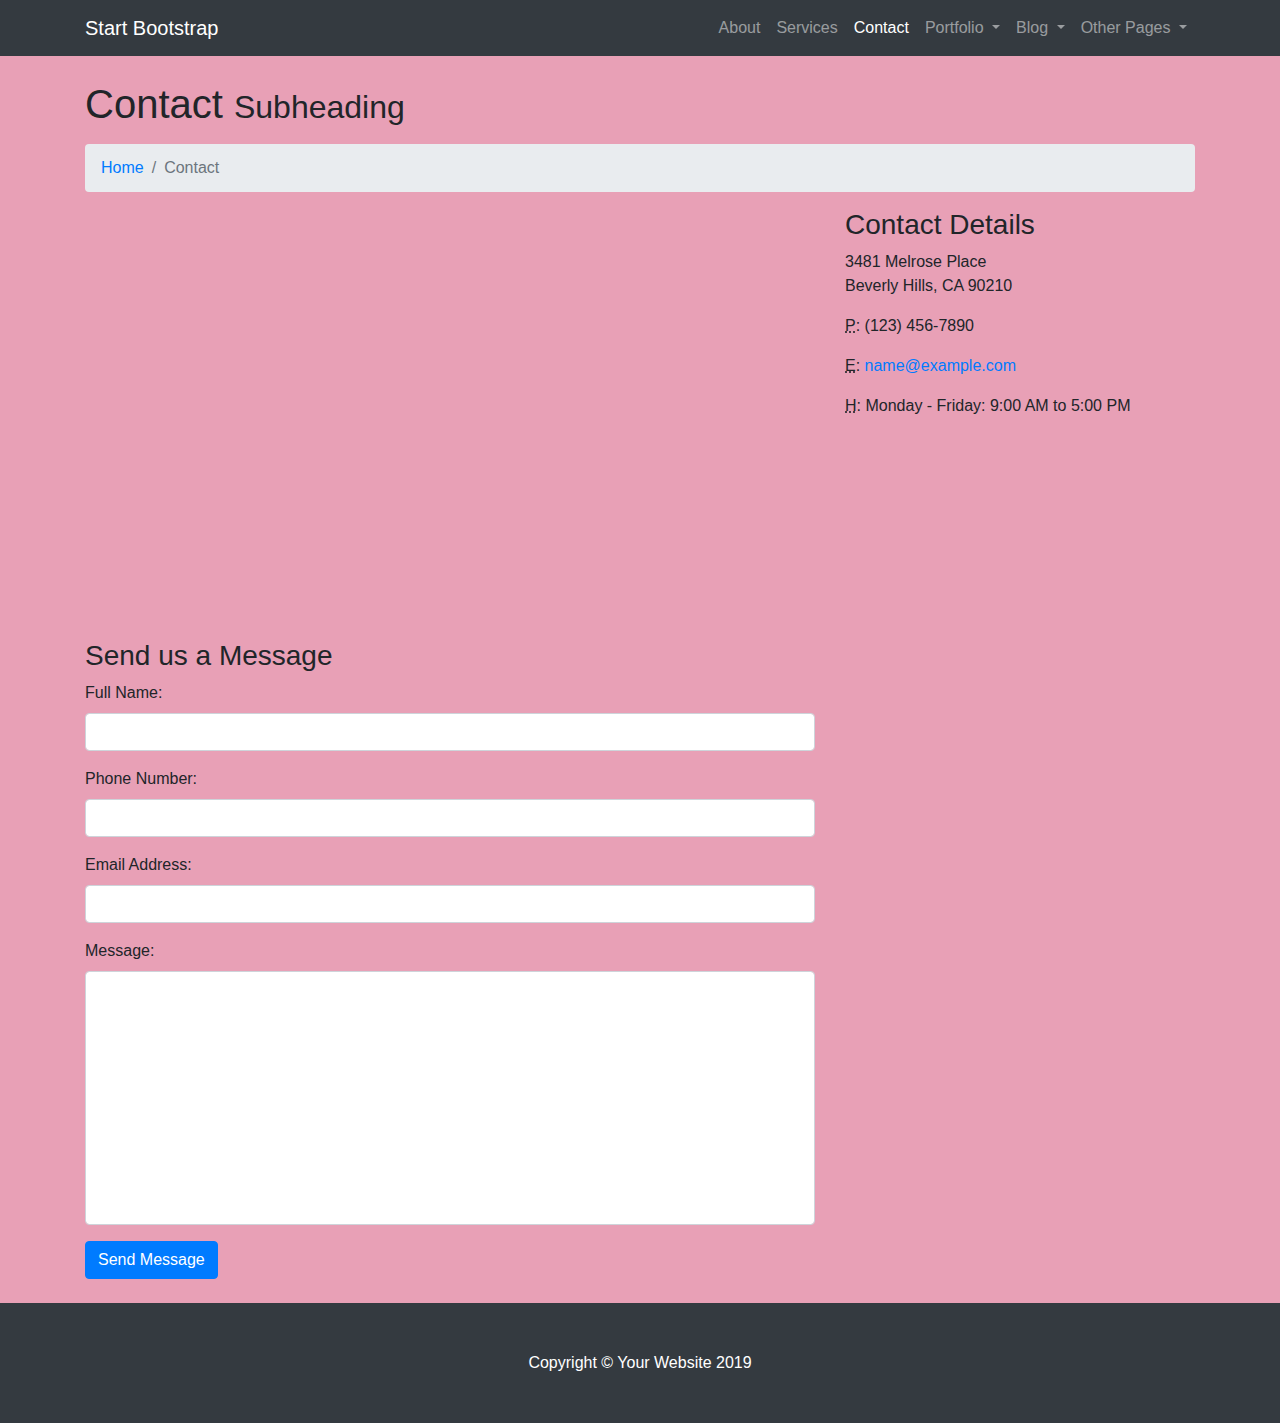
<file: contact.html>
<!DOCTYPE html>
<html lang="en">

<head>

  <meta charset="utf-8">
  <meta name="viewport" content="width=device-width, initial-scale=1, shrink-to-fit=no">
  <meta name="description" content="">
  <meta name="author" content="">

  <title>Modern Business - Start Bootstrap Template</title>

  <!-- Bootstrap core CSS -->
  <link href="vendor/bootstrap/css/bootstrap.min.css" rel="stylesheet">

  <!-- Custom styles for this template -->
  <link href="css/modern-business.css" rel="stylesheet">

</head>

<body>

  <!-- Navigation -->
  <nav class="navbar fixed-top navbar-expand-lg navbar-dark bg-dark fixed-top">
    <div class="container">
      <a class="navbar-brand" href="index.html">Start Bootstrap</a>
      <button class="navbar-toggler navbar-toggler-right" type="button" data-toggle="collapse" data-target="#navbarResponsive" aria-controls="navbarResponsive" aria-expanded="false" aria-label="Toggle navigation">
        <span class="navbar-toggler-icon"></span>
      </button>
      <div class="collapse navbar-collapse" id="navbarResponsive">
        <ul class="navbar-nav ml-auto">
          <li class="nav-item">
            <a class="nav-link" href="about.html">About</a>
          </li>
          <li class="nav-item">
            <a class="nav-link" href="services.html">Services</a>
          </li>
          <li class="nav-item active">
            <a class="nav-link" href="contact.html">Contact</a>
          </li>
          <li class="nav-item dropdown">
            <a class="nav-link dropdown-toggle" href="#" id="navbarDropdownPortfolio" data-toggle="dropdown" aria-haspopup="true" aria-expanded="false">
              Portfolio
            </a>
            <div class="dropdown-menu dropdown-menu-right" aria-labelledby="navbarDropdownPortfolio">
              <a class="dropdown-item" href="portfolio-1-col.html">1 Column Portfolio</a>
              <a class="dropdown-item" href="portfolio-2-col.html">2 Column Portfolio</a>
              <a class="dropdown-item" href="portfolio-3-col.html">3 Column Portfolio</a>
              <a class="dropdown-item" href="portfolio-4-col.html">4 Column Portfolio</a>
              <a class="dropdown-item" href="portfolio-item.html">Single Portfolio Item</a>
            </div>
          </li>
          <li class="nav-item dropdown">
            <a class="nav-link dropdown-toggle" href="#" id="navbarDropdownBlog" data-toggle="dropdown" aria-haspopup="true" aria-expanded="false">
              Blog
            </a>
            <div class="dropdown-menu dropdown-menu-right" aria-labelledby="navbarDropdownBlog">
              <a class="dropdown-item" href="blog-home-1.html">Blog Home 1</a>
              <a class="dropdown-item" href="blog-home-2.html">Blog Home 2</a>
              <a class="dropdown-item" href="blog-post.html">Blog Post</a>
            </div>
          </li>
          <li class="nav-item dropdown">
            <a class="nav-link dropdown-toggle" href="#" id="navbarDropdownBlog" data-toggle="dropdown" aria-haspopup="true" aria-expanded="false">
              Other Pages
            </a>
            <div class="dropdown-menu dropdown-menu-right" aria-labelledby="navbarDropdownBlog">
              <a class="dropdown-item" href="full-width.html">Full Width Page</a>
              <a class="dropdown-item" href="sidebar.html">Sidebar Page</a>
              <a class="dropdown-item" href="faq.html">FAQ</a>
              <a class="dropdown-item" href="404.html">404</a>
              <a class="dropdown-item" href="pricing.html">Pricing Table</a>
            </div>
          </li>
        </ul>
      </div>
    </div>
  </nav>

  <!-- Page Content -->
  <div class="container">

    <!-- Page Heading/Breadcrumbs -->
    <h1 class="mt-4 mb-3">Contact
      <small>Subheading</small>
    </h1>

    <ol class="breadcrumb">
      <li class="breadcrumb-item">
        <a href="index.html">Home</a>
      </li>
      <li class="breadcrumb-item active">Contact</li>
    </ol>

    <!-- Content Row -->
    <div class="row">
      <!-- Map Column -->
      <div class="col-lg-8 mb-4">
        <!-- Embedded Google Map -->
        <iframe width="100%" height="400px" frameborder="0" scrolling="no" marginheight="0" marginwidth="0" src="http://maps.google.com/maps?hl=en&amp;ie=UTF8&amp;ll=37.0625,-95.677068&amp;spn=56.506174,79.013672&amp;t=m&amp;z=4&amp;output=embed"></iframe>
      </div>
      <!-- Contact Details Column -->
      <div class="col-lg-4 mb-4">
        <h3>Contact Details</h3>
        <p>
          3481 Melrose Place
          <br>Beverly Hills, CA 90210
          <br>
        </p>
        <p>
          <abbr title="Phone">P</abbr>: (123) 456-7890
        </p>
        <p>
          <abbr title="Email">E</abbr>:
          <a href="mailto:name@example.com">name@example.com
          </a>
        </p>
        <p>
          <abbr title="Hours">H</abbr>: Monday - Friday: 9:00 AM to 5:00 PM
        </p>
      </div>
    </div>
    <!-- /.row -->

    <!-- Contact Form -->
    <!-- In order to set the email address and subject line for the contact form go to the bin/contact_me.php file. -->
    <div class="row">
      <div class="col-lg-8 mb-4">
        <h3>Send us a Message</h3>
        <form name="sentMessage" id="contactForm" novalidate>
          <div class="control-group form-group">
            <div class="controls">
              <label>Full Name:</label>
              <input type="text" class="form-control" id="name" required data-validation-required-message="Please enter your name.">
              <p class="help-block"></p>
            </div>
          </div>
          <div class="control-group form-group">
            <div class="controls">
              <label>Phone Number:</label>
              <input type="tel" class="form-control" id="phone" required data-validation-required-message="Please enter your phone number.">
            </div>
          </div>
          <div class="control-group form-group">
            <div class="controls">
              <label>Email Address:</label>
              <input type="email" class="form-control" id="email" required data-validation-required-message="Please enter your email address.">
            </div>
          </div>
          <div class="control-group form-group">
            <div class="controls">
              <label>Message:</label>
              <textarea rows="10" cols="100" class="form-control" id="message" required data-validation-required-message="Please enter your message" maxlength="999" style="resize:none"></textarea>
            </div>
          </div>
          <div id="success"></div>
          <!-- For success/fail messages -->
          <button type="submit" class="btn btn-primary" id="sendMessageButton">Send Message</button>
        </form>
      </div>

    </div>
    <!-- /.row -->

  </div>
  <!-- /.container -->

  <!-- Footer -->
  <footer class="py-5 bg-dark">
    <div class="container">
      <p class="m-0 text-center text-white">Copyright &copy; Your Website 2019</p>
    </div>
    <!-- /.container -->
  </footer>

  <!-- Bootstrap core JavaScript -->
  <script src="vendor/jquery/jquery.min.js"></script>
  <script src="vendor/bootstrap/js/bootstrap.bundle.min.js"></script>

  <!-- Contact form JavaScript -->
  <!-- Do not edit these files! In order to set the email address and subject line for the contact form go to the bin/contact_me.php file. -->
  <script src="js/jqBootstrapValidation.js"></script>
  <script src="js/contact_me.js"></script>

</body>

</html>
</file>
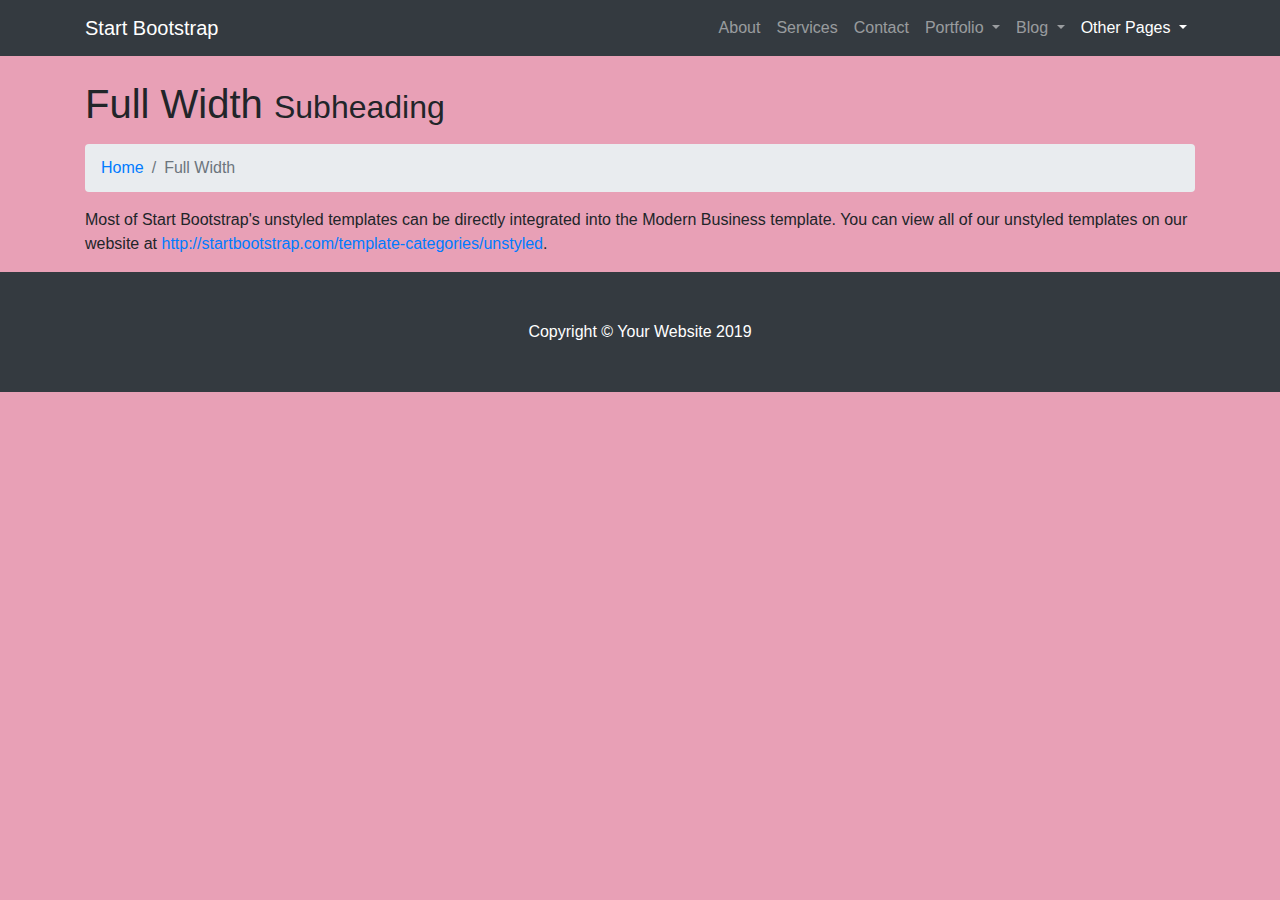
<file: full-width.html>
<!DOCTYPE html>
<html lang="en">

<head>

  <meta charset="utf-8">
  <meta name="viewport" content="width=device-width, initial-scale=1, shrink-to-fit=no">
  <meta name="description" content="">
  <meta name="author" content="">

  <title>Modern Business - Start Bootstrap Template</title>

  <!-- Bootstrap core CSS -->
  <link href="vendor/bootstrap/css/bootstrap.min.css" rel="stylesheet">

  <!-- Custom styles for this template -->
  <link href="css/modern-business.css" rel="stylesheet">

</head>

<body>

  <!-- Navigation -->
  <nav class="navbar fixed-top navbar-expand-lg navbar-dark bg-dark fixed-top">
    <div class="container">
      <a class="navbar-brand" href="index.html">Start Bootstrap</a>
      <button class="navbar-toggler navbar-toggler-right" type="button" data-toggle="collapse" data-target="#navbarResponsive" aria-controls="navbarResponsive" aria-expanded="false" aria-label="Toggle navigation">
        <span class="navbar-toggler-icon"></span>
      </button>
      <div class="collapse navbar-collapse" id="navbarResponsive">
        <ul class="navbar-nav ml-auto">
          <li class="nav-item">
            <a class="nav-link" href="about.html">About</a>
          </li>
          <li class="nav-item">
            <a class="nav-link" href="services.html">Services</a>
          </li>
          <li class="nav-item">
            <a class="nav-link" href="contact.html">Contact</a>
          </li>
          <li class="nav-item dropdown">
            <a class="nav-link dropdown-toggle" href="#" id="navbarDropdownPortfolio" data-toggle="dropdown" aria-haspopup="true" aria-expanded="false">
              Portfolio
            </a>
            <div class="dropdown-menu dropdown-menu-right" aria-labelledby="navbarDropdownPortfolio">
              <a class="dropdown-item" href="portfolio-1-col.html">1 Column Portfolio</a>
              <a class="dropdown-item" href="portfolio-2-col.html">2 Column Portfolio</a>
              <a class="dropdown-item" href="portfolio-3-col.html">3 Column Portfolio</a>
              <a class="dropdown-item" href="portfolio-4-col.html">4 Column Portfolio</a>
              <a class="dropdown-item" href="portfolio-item.html">Single Portfolio Item</a>
            </div>
          </li>
          <li class="nav-item dropdown">
            <a class="nav-link dropdown-toggle" href="#" id="navbarDropdownBlog" data-toggle="dropdown" aria-haspopup="true" aria-expanded="false">
              Blog
            </a>
            <div class="dropdown-menu dropdown-menu-right" aria-labelledby="navbarDropdownBlog">
              <a class="dropdown-item" href="blog-home-1.html">Blog Home 1</a>
              <a class="dropdown-item" href="blog-home-2.html">Blog Home 2</a>
              <a class="dropdown-item" href="blog-post.html">Blog Post</a>
            </div>
          </li>
          <li class="nav-item active dropdown">
            <a class="nav-link dropdown-toggle" href="#" id="navbarDropdownBlog" data-toggle="dropdown" aria-haspopup="true" aria-expanded="false">
              Other Pages
            </a>
            <div class="dropdown-menu dropdown-menu-right" aria-labelledby="navbarDropdownBlog">
              <a class="dropdown-item active" href="full-width.html">Full Width Page</a>
              <a class="dropdown-item" href="sidebar.html">Sidebar Page</a>
              <a class="dropdown-item" href="faq.html">FAQ</a>
              <a class="dropdown-item" href="404.html">404</a>
              <a class="dropdown-item" href="pricing.html">Pricing Table</a>
            </div>
          </li>
        </ul>
      </div>
    </div>
  </nav>

  <!-- Page Content -->
  <div class="container">

    <!-- Page Heading/Breadcrumbs -->
    <h1 class="mt-4 mb-3">Full Width
      <small>Subheading</small>
    </h1>

    <ol class="breadcrumb">
      <li class="breadcrumb-item">
        <a href="index.html">Home</a>
      </li>
      <li class="breadcrumb-item active">Full Width</li>
    </ol>

    <p>Most of Start Bootstrap's unstyled templates can be directly integrated into the Modern Business template. You can view all of our unstyled templates on our website at
      <a href="http://startbootstrap.com/template-categories/unstyled">http://startbootstrap.com/template-categories/unstyled</a>.</p>

  </div>
  <!-- /.container -->

  <!-- Footer -->
  <footer class="py-5 bg-dark">
    <div class="container">
      <p class="m-0 text-center text-white">Copyright &copy; Your Website 2019</p>
    </div>
    <!-- /.container -->
  </footer>

  <!-- Bootstrap core JavaScript -->
  <script src="vendor/jquery/jquery.min.js"></script>
  <script src="vendor/bootstrap/js/bootstrap.bundle.min.js"></script>

</body>

</html>
</file>
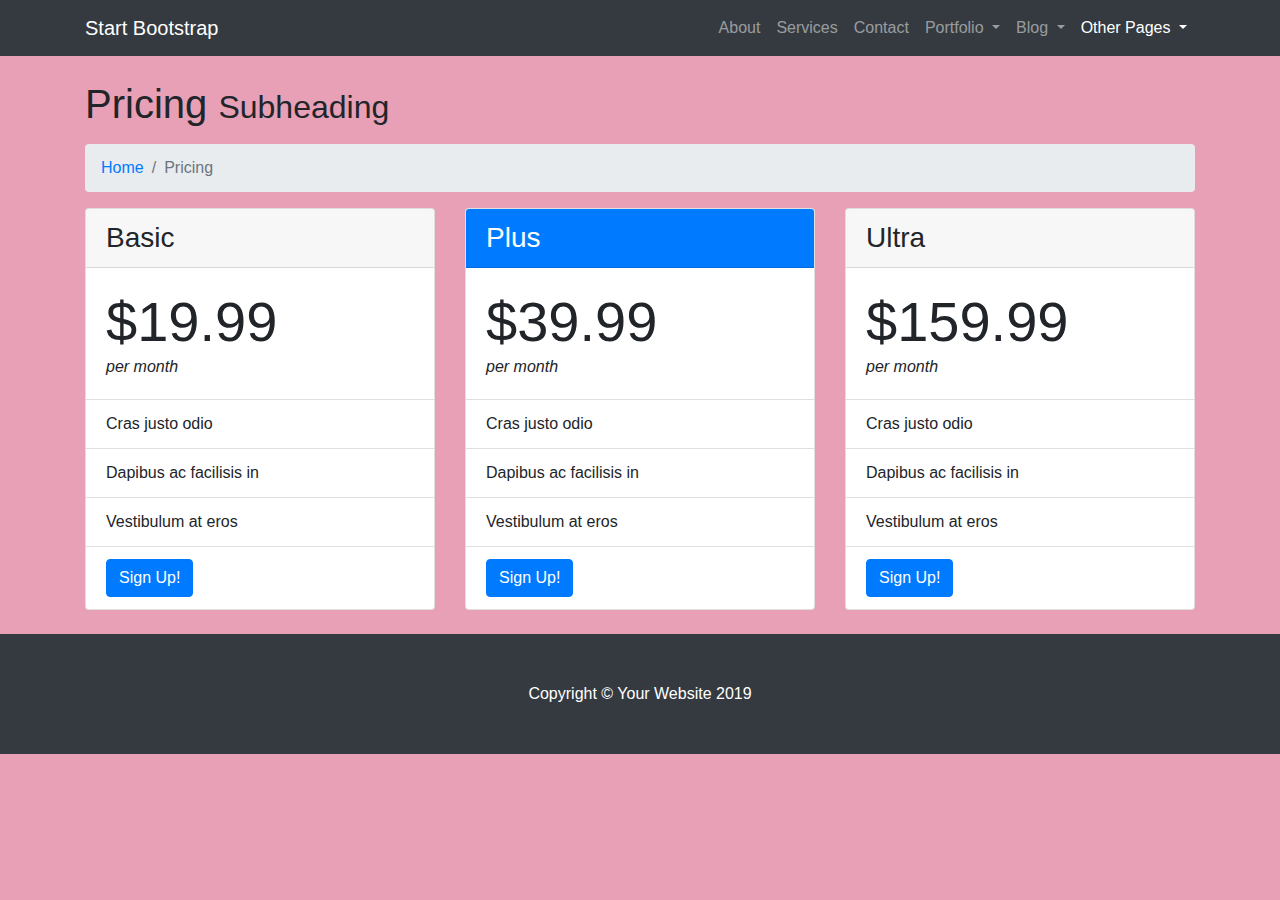
<file: pricing.html>
<!DOCTYPE html>
<html lang="en">

<head>

  <meta charset="utf-8">
  <meta name="viewport" content="width=device-width, initial-scale=1, shrink-to-fit=no">
  <meta name="description" content="">
  <meta name="author" content="">

  <title>Modern Business - Start Bootstrap Template</title>

  <!-- Bootstrap core CSS -->
  <link href="vendor/bootstrap/css/bootstrap.min.css" rel="stylesheet">

  <!-- Custom styles for this template -->
  <link href="css/modern-business.css" rel="stylesheet">

</head>

<body>

  <!-- Navigation -->
  <nav class="navbar fixed-top navbar-expand-lg navbar-dark bg-dark fixed-top">
    <div class="container">
      <a class="navbar-brand" href="index.html">Start Bootstrap</a>
      <button class="navbar-toggler navbar-toggler-right" type="button" data-toggle="collapse" data-target="#navbarResponsive" aria-controls="navbarResponsive" aria-expanded="false" aria-label="Toggle navigation">
        <span class="navbar-toggler-icon"></span>
      </button>
      <div class="collapse navbar-collapse" id="navbarResponsive">
        <ul class="navbar-nav ml-auto">
          <li class="nav-item">
            <a class="nav-link" href="about.html">About</a>
          </li>
          <li class="nav-item">
            <a class="nav-link" href="services.html">Services</a>
          </li>
          <li class="nav-item">
            <a class="nav-link" href="contact.html">Contact</a>
          </li>
          <li class="nav-item dropdown">
            <a class="nav-link dropdown-toggle" href="#" id="navbarDropdownPortfolio" data-toggle="dropdown" aria-haspopup="true" aria-expanded="false">
              Portfolio
            </a>
            <div class="dropdown-menu dropdown-menu-right" aria-labelledby="navbarDropdownPortfolio">
              <a class="dropdown-item" href="portfolio-1-col.html">1 Column Portfolio</a>
              <a class="dropdown-item" href="portfolio-2-col.html">2 Column Portfolio</a>
              <a class="dropdown-item" href="portfolio-3-col.html">3 Column Portfolio</a>
              <a class="dropdown-item" href="portfolio-4-col.html">4 Column Portfolio</a>
              <a class="dropdown-item" href="portfolio-item.html">Single Portfolio Item</a>
            </div>
          </li>
          <li class="nav-item dropdown">
            <a class="nav-link dropdown-toggle" href="#" id="navbarDropdownBlog" data-toggle="dropdown" aria-haspopup="true" aria-expanded="false">
              Blog
            </a>
            <div class="dropdown-menu dropdown-menu-right" aria-labelledby="navbarDropdownBlog">
              <a class="dropdown-item" href="blog-home-1.html">Blog Home 1</a>
              <a class="dropdown-item" href="blog-home-2.html">Blog Home 2</a>
              <a class="dropdown-item" href="blog-post.html">Blog Post</a>
            </div>
          </li>
          <li class="nav-item active dropdown">
            <a class="nav-link dropdown-toggle" href="#" id="navbarDropdownBlog" data-toggle="dropdown" aria-haspopup="true" aria-expanded="false">
              Other Pages
            </a>
            <div class="dropdown-menu dropdown-menu-right" aria-labelledby="navbarDropdownBlog">
              <a class="dropdown-item" href="full-width.html">Full Width Page</a>
              <a class="dropdown-item" href="sidebar.html">Sidebar Page</a>
              <a class="dropdown-item" href="faq.html">FAQ</a>
              <a class="dropdown-item" href="404.html">404</a>
              <a class="dropdown-item active" href="pricing.html">Pricing Table</a>
            </div>
          </li>
        </ul>
      </div>
    </div>
  </nav>

  <!-- Page Content -->
  <div class="container">

    <!-- Page Heading/Breadcrumbs -->
    <h1 class="mt-4 mb-3">Pricing
      <small>Subheading</small>
    </h1>

    <ol class="breadcrumb">
      <li class="breadcrumb-item">
        <a href="index.html">Home</a>
      </li>
      <li class="breadcrumb-item active">Pricing</li>
    </ol>

    <!-- Content Row -->
    <div class="row">
      <div class="col-lg-4 mb-4">
        <div class="card h-100">
          <h3 class="card-header">Basic</h3>
          <div class="card-body">
            <div class="display-4">$19.99</div>
            <div class="font-italic">per month</div>
          </div>
          <ul class="list-group list-group-flush">
            <li class="list-group-item">Cras justo odio</li>
            <li class="list-group-item">Dapibus ac facilisis in</li>
            <li class="list-group-item">Vestibulum at eros</li>
            <li class="list-group-item">
              <a href="#" class="btn btn-primary">Sign Up!</a>
            </li>
          </ul>
        </div>
      </div>
      <div class="col-lg-4 mb-4">
        <div class="card card-outline-primary h-100">
          <h3 class="card-header bg-primary text-white">Plus</h3>
          <div class="card-body">
            <div class="display-4">$39.99</div>
            <div class="font-italic">per month</div>
          </div>
          <ul class="list-group list-group-flush">
            <li class="list-group-item">Cras justo odio</li>
            <li class="list-group-item">Dapibus ac facilisis in</li>
            <li class="list-group-item">Vestibulum at eros</li>
            <li class="list-group-item">
              <a href="#" class="btn btn-primary">Sign Up!</a>
            </li>
          </ul>
        </div>
      </div>
      <div class="col-lg-4 mb-4">
        <div class="card h-100">
          <h3 class="card-header">Ultra</h3>
          <div class="card-body">
            <div class="display-4">$159.99</div>
            <div class="font-italic">per month</div>
          </div>
          <ul class="list-group list-group-flush">
            <li class="list-group-item">Cras justo odio</li>
            <li class="list-group-item">Dapibus ac facilisis in</li>
            <li class="list-group-item">Vestibulum at eros</li>
            <li class="list-group-item">
              <a href="#" class="btn btn-primary">Sign Up!</a>
            </li>
          </ul>
        </div>
      </div>
    </div>
    <!-- /.row -->

  </div>
  <!-- /.container -->

  <!-- Footer -->
  <footer class="py-5 bg-dark">
    <div class="container">
      <p class="m-0 text-center text-white">Copyright &copy; Your Website 2019</p>
    </div>
    <!-- /.container -->
  </footer>

  <!-- Bootstrap core JavaScript -->
  <script src="vendor/jquery/jquery.min.js"></script>
  <script src="vendor/bootstrap/js/bootstrap.bundle.min.js"></script>

</body>

</html>
</file>
<file: css/modern-business.css>
/*!
 * Start Bootstrap - Modern Business (https://startbootstrap.com/template-overviews/modern-business)
 * Copyright 2013-2019 Start Bootstrap
 * Licensed under MIT (https://github.com/BlackrockDigital/startbootstrap-logomodern-business-nav/blob/master/LICENSE)
 */

body {
    padding-top: 56px;
    background-color: rgba(222, 120, 151, 0.7);
}

.carousel-item {
    height: 65vh;
    min-height: 300px;
    background: no-repeat center center scroll;
    -webkit-background-size: cover;
    -moz-background-size: cover;
    -o-background-size: cover;
    background-size: cover;
}

.portfolio-item {
    margin-bottom: 30px;
}
</file>
